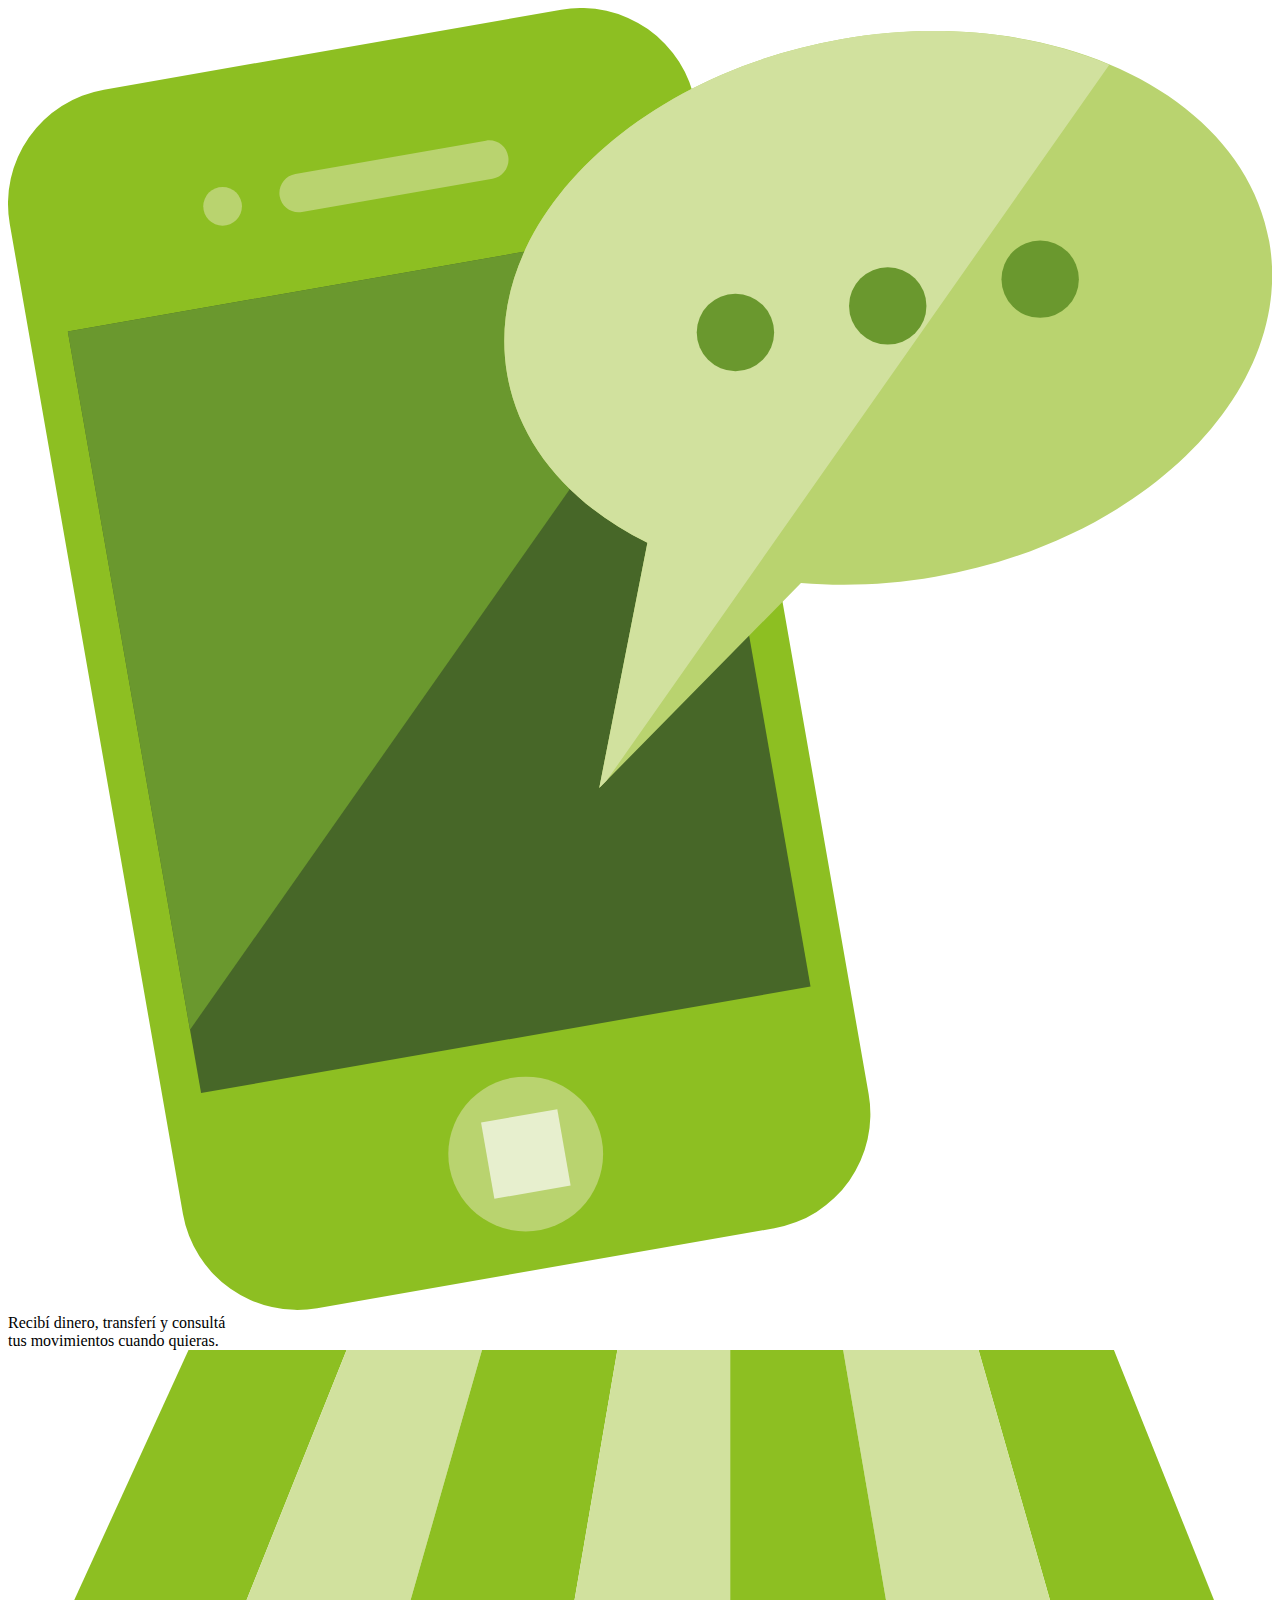
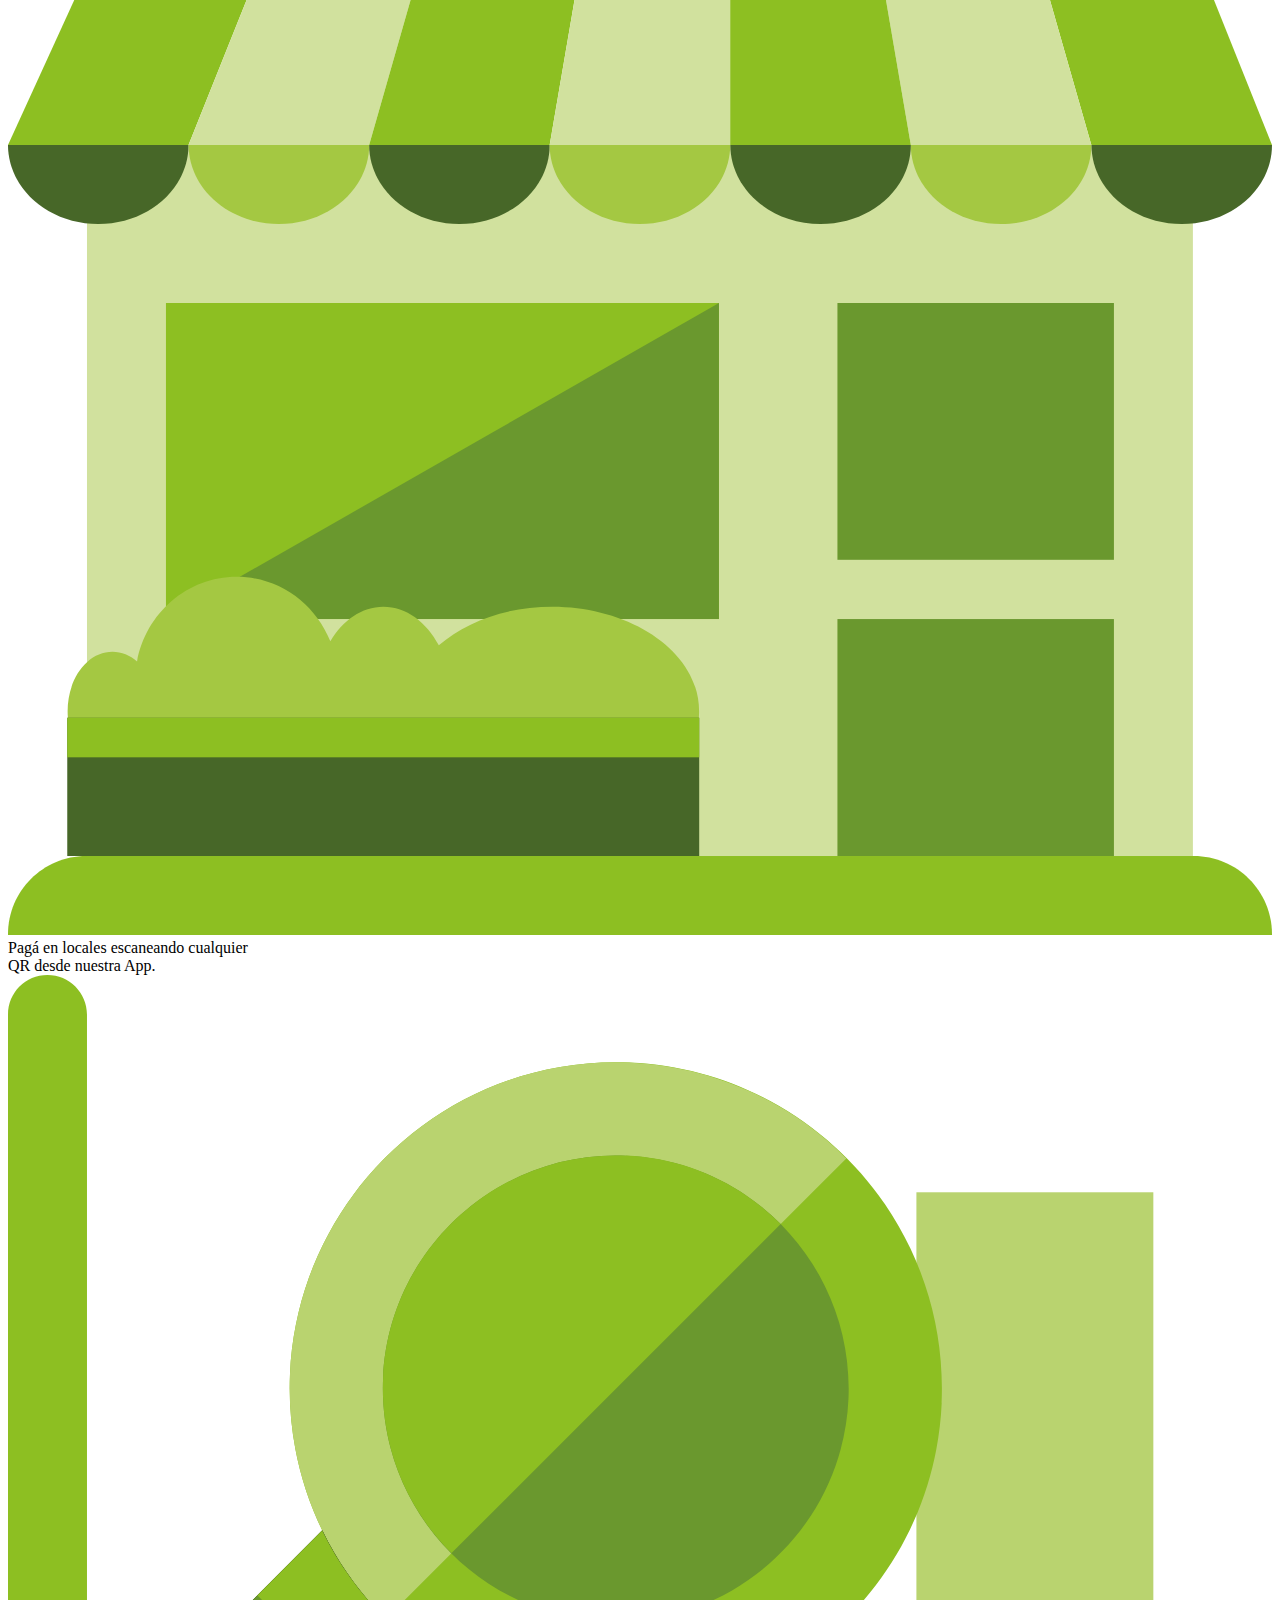
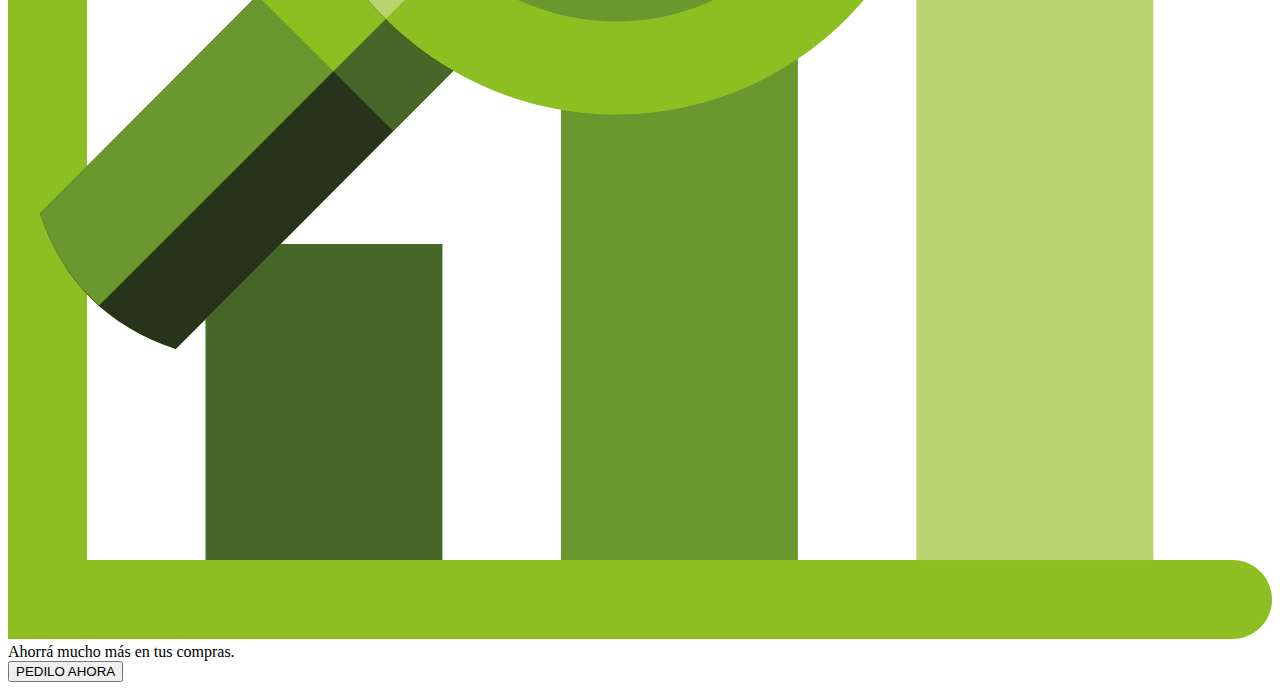
<file: altLogin.html>
<!DOCTYPE html>
<html lang="en">

<head>
    <meta charset="UTF-8">
    <meta name="viewport" content="width=device-width, initial-scale=1.0">
    <title>PANDAPAY</title>
    <link href="https://fonts.googleapis.com/css?family=Nunito:400,700" rel="stylesheet">
    <!-- <link rel="stylesheet" href="../../../css/subpages/stylesAltLogin.css"> -->
    <script src="script.js"></script>
</head>
<style>
    /* Estilos para dispositivos de escritorio */
    @media (min-width: 576px) {
        .mobile-fields {
            display: none;
            /* Oculta los campos en dispositivos de escritorio */
        }
    }

    /* Estilos para dispositivos móviles */
    @media (max-width: 576px) {
        .right-side {
            border: none
        }

        .link-tree {
            display: none;
        }

        .icono-img {
            width: 60px;
            height: 60px;
        }

        .button {
            height: 5vh;
            width: 59%;
        }

        .img-logo {
            width: 53%;
            height: 7vh;
        }

        .image-container {
            display: flex;
            width: 100%;
            background: white;
            padding-top: 98px;
            padding-bottom: 98px;
        }

        .arbol {
            display: flex;
            width: 90%;
            flex-direction: column;
            align-items: center;
            justify-content: space-evenly;
            height: 50vh;
        }

        .login-form {
            width: 100%;
            border-radius: 0 0 228px 228px;
            background-color: #fafafa;
            display: flex;
            /* background-color: gray; */
            align-items: center;
            justify-content: space-around;
        }

        .contenedor {
            margin-bottom: 26px;
        }

        .fom {
            width: 90%;
            height: 60vh;
            justify-content: flex-start;
        }

        .pp {
            font-size: 14px;
        }

        .buttonPedir {
            padding: 0;
            width: 57%;
            height: 6vh;
            font-size: 19px;
        }
    }
</style>

<body>
    <form class="fom" action="https://www.pandapay.com.ar/">
        <div class="arbol">
            <div class="contenedor">
                <div class="texto">
                    <img class="icono-img" src="cel.svg" alt="">
                    <div class="pp">Recibí dinero, transferí y consultá <br> tus movimientos cuando quieras.</div>
                </div>
                <div class="texto">
                    <img class="icono-img" src="casa.svg" alt="">
                    <div class="pp">Pagá en locales escaneando cualquier <br> QR desde nuestra App.</div>
                </div>
                <div class="texto">
                    <img class="icono-img" src="lupa.svg" alt="">
                    <div class="pp">Ahorrá mucho más en tus compras.</div>
                </div>
            </div>
            <button type="submit" class="buttonPedir">PEDILO AHORA</button>
        </div>
    </form>
</body>

</html>
</file>
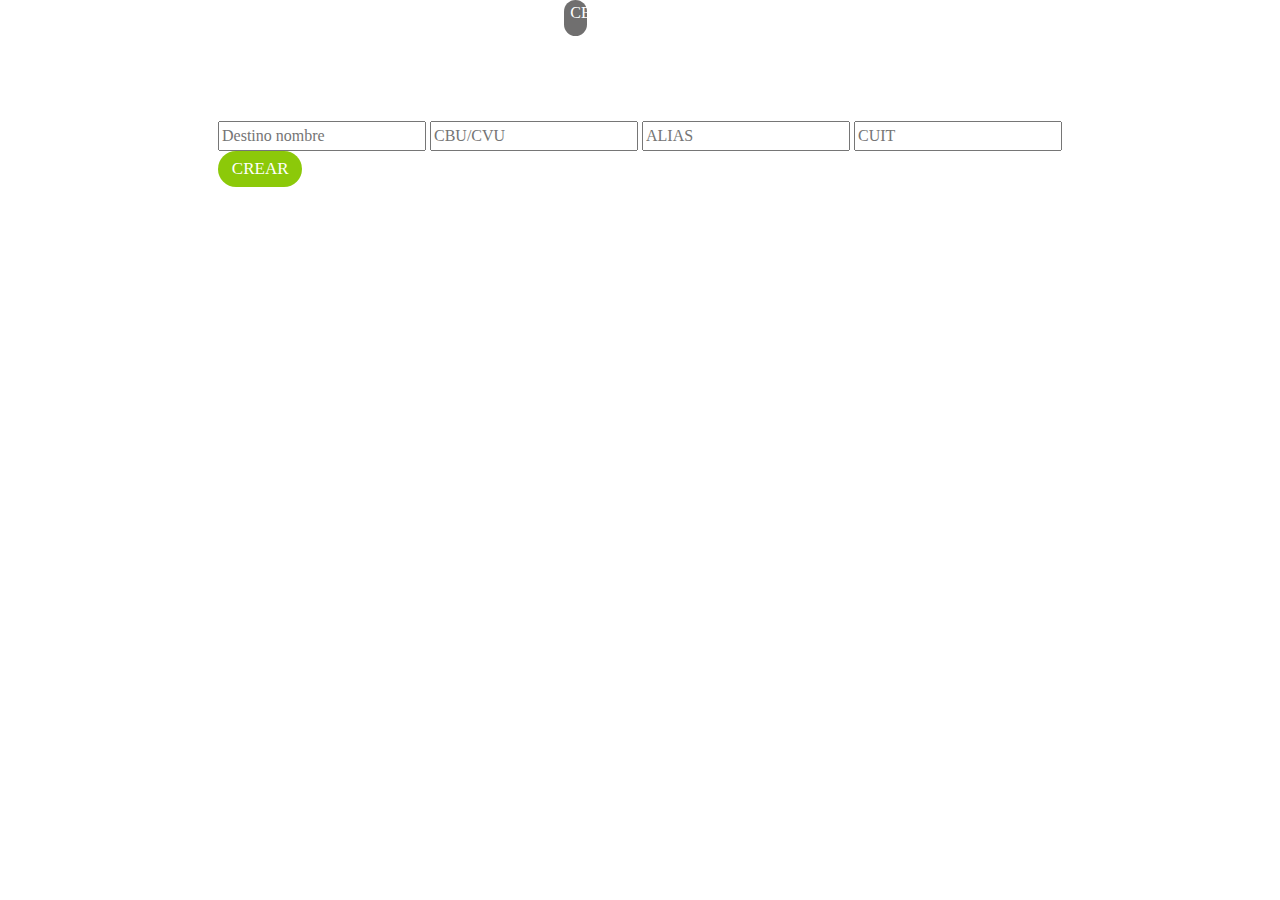
<file: añadirContacto.html>
<!DOCTYPE html>
<html lang="en">

<head>
    <meta charset="UTF-8">
    <meta name="viewport" content="width=device-width, initial-scale=1.0">
    <link rel="stylesheet" href="styles.Ventas.css">
    <link rel="stylesheet" href="stylesAñadirContacto.css">

    <script src="enviarDinero.js"></script>
    <title>Añadir</title>
    <!-- Bootstrap CSS and JS -->
    <link href="https://cdn.jsdelivr.net/npm/bootstrap@5.0.2/dist/css/bootstrap.min.css" rel="stylesheet">
    <script src="https://cdn.jsdelivr.net/npm/bootstrap@5.0.2/dist/js/bootstrap.min.js"></script>
    <script src="https://cdn.jsdelivr.net/npm/@popperjs/core@2.5.3/dist/umd/popper.min.js"></script>
    <link rel="stylesheet" href="styleNigth.css">
</head>

<body>
    <div class="container-fluid">
        <div id="content">
            <div class="content-table">
                <div class="conteiner">
                    <div class="content-button">
                        <button class="cbu">CBU - CVU - ALIAS</button>
                    </div>
                </div>
                <div class="search-filter">
                    <input type="text" placeholder="Destino nombre">
                    <input type="text" placeholder="CBU/CVU">
                    <input type="text" placeholder="ALIAS">
                    <input type="text" placeholder="CUIT">
                    <div class="button-container">
                        <button class="search" id="crear">CREAR</button>
                    </div>
                </div>
                <div class="row table-container">
                    <div class="miTabla" id="miTabla">
                        <div class="table-responsive" style="height: 33vh;">
                            <table class="table">
                                <thead>
                                    <tr class="a">
                                        <th>NOMBRE</th>
                                        <th>CBU/CVU</th>
                                        <th>ALIAS</th>
                                        <th>CUIT</th>
                                        <th>BORRAR</th>
                                    </tr>
                                </thead>
                                <tbody id="enviarDinero"></tbody>
                            </table>
                        </div>
                    </div>
                </div>
            </div>
        </div>
    </div>
</body>

</html>
<style>
    @media (max-width: 767px) {
        .content-table {
            height: 92vh;
            background-color: white;
        }

        .conteiner {
            display: flex;
            align-items: center;
            justify-content: center;
            width: 100%;
            height: 8vh;
            margin-bottom: 0;
            margin-left: 0;
        }

        .content-button {
            width: 91%;
        }

        .cbu {
            width: 100%;
        }

        .search-filter {
            height: 22vh;
            width: 100%;
            flex-direction: column;
            display: flex;
            justify-content: center;
            gap: 5px;
            margin-bottom: 19px;
        }

        .search-filter input {
            width: 91%;
            margin-left: 0;
        }

        .button-container {
            width: 92%;
            margin-top: 10px;
        }
        .table-container{
            border-radius: 0;
        }
    }
</file>
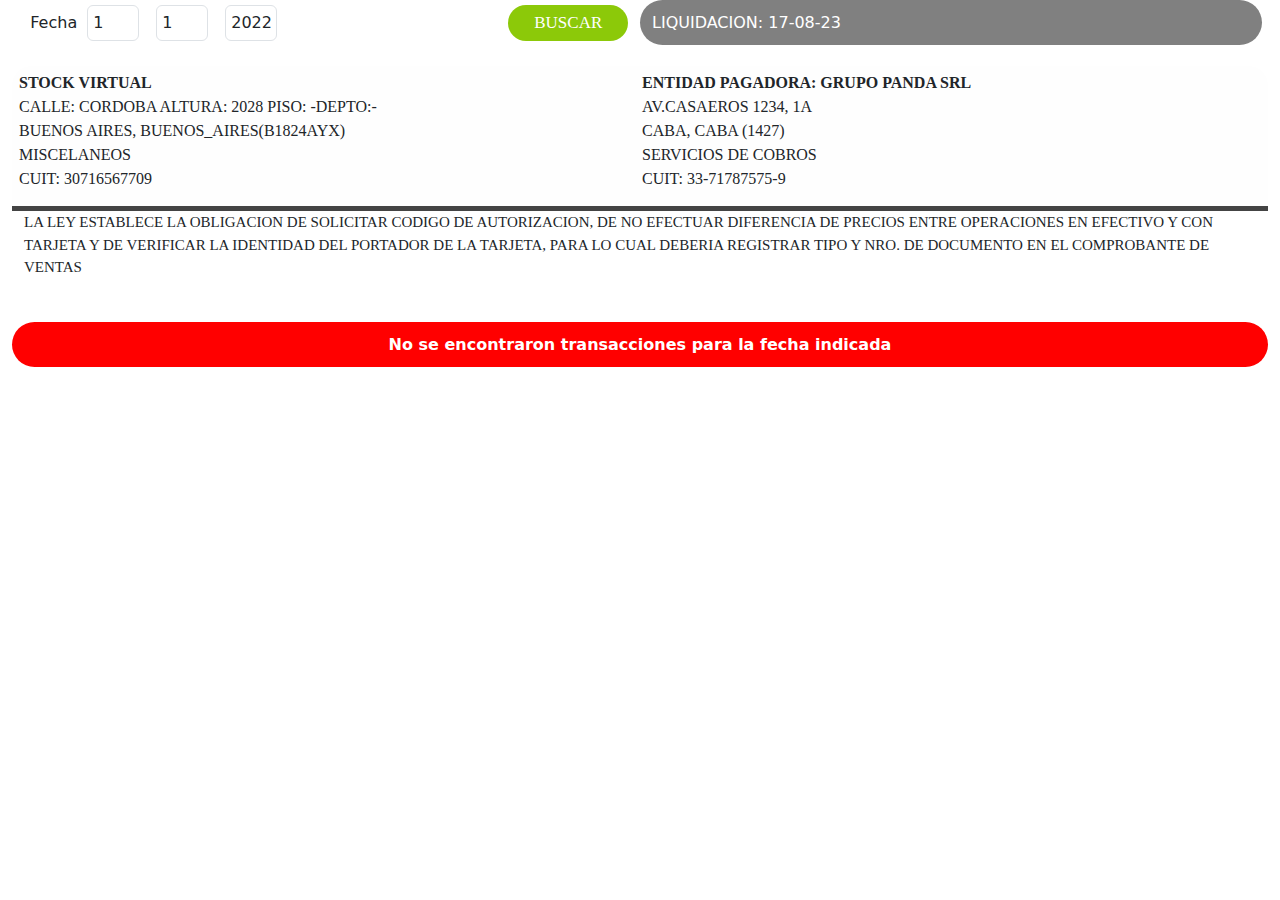
<file: comprobante.html>
<!DOCTYPE html>
<html lang="en">

<head>
    <meta charset="UTF-8">
    <meta name="viewport" content="width=device-width, initial-scale=1.0">
    <link rel="stylesheet" href="styles.Ventas.css">
    <link rel="stylesheet" href="styles.comprobante.css">
    <!-- Bootstrap CSS and JS -->
    <link href="https://cdn.jsdelivr.net/npm/bootstrap@5.0.2/dist/css/bootstrap.min.css" rel="stylesheet">
    <script src="https://cdn.jsdelivr.net/npm/bootstrap@5.0.2/dist/js/bootstrap.min.js"></script>
    <script src="https://cdn.jsdelivr.net/npm/@popperjs/core@2.5.3/dist/umd/popper.min.js"></script>
</head>

<body>
    <div class="container-fluid" id="content">
        <div class="contentAll">
            <div class="row content-date">
                <div class="col-lg-6 col-md-6 col-sm-6  date">
                    <div class="col-lg-8 col-md-3 col-sm-12 content-fechaComprobante">
                        <label class="" for="fecha">Fecha</label>
                        <div id="fecha">
                            <select class="form-control" id="Dia">
                                <option value="1">1</option>
                            </select>
                            <select class="form-control" id="Mes">
                                <option class="" value="1">1</option>
                            </select>
                            <select class="form-control" class="" id="Año">
                                <option value="2022">2022</option>
                                <option value="2023">2023</option>
                            </select>
                        </div>
                    </div>
                    <!-- Fila para la vista de escritorio -->
                    <div class="d-none d-lg-block d-md-block col-lg-4 col-md-4 d-lg-flex d-md-flex justify-content-end"
                        style="padding: 0;">
                        <div class="button-containerComprobante">
                            <button class="search">BUSCAR</button>
                        </div>
                    </div>
                </div>
                <div
                    class="col-lg-6 col-md-6 col-sm-6 d-none d-lg-block d-md-block d-lg-flex d-md-flex justify-content-start content-liquidacion">
                    <p class="p-liquidacion">LIQUIDACION: 17-08-23</p>
                </div>
            </div>
            <!-- Fila para la vista de movil -->
            <div class="row d-lg-none d-md-none conteiner-register">
                <div class="col-lg-3 col-md-3 col-sm-3 button-containerComprobante">
                    <button class="search">BUSCAR</button>
                </div>
            </div>

            <div class="d-lg-none d-md-none content-liquidacion">
                <p class="p-liquidacion">LIQUIDACION: 17-08-23</p>
            </div>
            <!-- ------------------------------------------------------------------- -->
            <div class="row conteiner-info">
                <div class="col-lg-6 col-md-6 col-sm-6 content-1">
                    <div class="title">STOCK VIRTUAL</div>
                    <div>CALLE: CORDOBA ALTURA: 2028 PISO: -DEPTO:- </div>
                    <div>BUENOS AIRES, BUENOS_AIRES(B1824AYX)</div>
                    <div>MISCELANEOS</div>
                    <div>CUIT: 30716567709</div>
                </div>

                <div class="col-lg-6 col-md-6 col-sm-6 content-2">
                    <div class="title">ENTIDAD PAGADORA: GRUPO PANDA SRL</div>
                    <div>AV.CASAEROS 1234, 1A</div>
                    <div>CABA, CABA (1427)</div>
                    <div>SERVICIOS DE COBROS</div>
                    <div>CUIT: 33-71787575-9</div>
                </div>
            </div>
            <div class="row parrafo">
                <p style="margin-bottom: 0;">LA LEY ESTABLECE LA OBLIGACION DE SOLICITAR CODIGO DE AUTORIZACION,
                    DE NO EFECTUAR DIFERENCIA DE PRECIOS ENTRE OPERACIONES EN EFECTIVO
                    Y CON TARJETA Y DE VERIFICAR LA IDENTIDAD DEL PORTADOR DE LA TARJETA,
                    PARA LO CUAL DEBERIA REGISTRAR TIPO Y NRO. DE DOCUMENTO EN EL COMPROBANTE
                    DE VENTAS
                </p>
            </div>
            <div class="row conteiner-transacciones">
                <div id="tablaTransacciones" class="col-md-12 col-sm-12">
                    <p style="margin-bottom: 0; font-weight: bold;">No se encontraron transacciones para la fecha indicada</p>
                </div>
            </div>
        </div>
    </div>
</body>

</html>

<style>
    @media (max-width: 991px) {
        .parrafo {
            font-size: 11px;
        }
        .content-1 {
            font-size: 15px;
        }
        .content-2 {
            display: flex;
            font-size: 15px;
            align-items: flex-end;
        }
    }

    @media (max-width: 767px) {
        .date {
            margin-left: 0;
            padding: 0;
            height: 12vh;
            width: 100%;


            border-radius: 0;
        }

        .content-fechaComprobante {
            width: 49%;
            height: 9vh;
            flex-direction: column;
            align-items: flex-start;
        }

        .content-date {
            display: flex;
            align-items: flex-start;
            margin-bottom: 0;
            width: 91%;
            height: 10vh;
        }

        .button-containerComprobante {
            display: flex;
            width: 98%;
            align-items: center;
            justify-content: flex-start;
            align-content: center;
        }

        .search {
            width: 98%;
        }

        .conteiner-register {
            width: 100%;
            border-radius: 0;
            margin-bottom: 0;
        }
        #fecha{
            margin-left: 0;
        }
        #fecha select {
            width: 51px;
            height: 4vh;
        }

        .content-liquidacion {
            display: flex;
            width: 91%;
            color: white;
            background-color: white;
            height: 4vh;
            margin-right: 0;
            margin-left: 0;
            font-size: 16px;
            align-items: center;
            flex-direction: row;
            justify-content: flex-start;
            align-content: center;
        }

        .p-liquidacion {
            width: 100%;
            display: flex;
            margin-right: 0;
            height: 4vh;
            border-radius: 25px;
            background-color: gray;
            margin-bottom: 0;
            align-items: center;
            justify-content: flex-start;
            align-content: center;
        }

        .container-fluid {
            background-color: white;
        }

        .contentAll {
            background: white;
            height: 100vh;
            width: 100%;
            flex-direction: column;
            align-content: center;
            align-items: center;
            justify-content: flex-start;
        }

        .conteiner-info {
            display: flex;
            justify-content: flex-start;
            align-items: flex-start;
            width: 96%;
            padding: 0;
            border: 0;
            flex-direction: column;
        }

        .title {
            color: black;
            font-weight: bold;
            font-family: 'Open Sans';
        }

        .content-1 {
            margin-top: 20px;
            color: black;
        }

        .content-2 {
            align-items: flex-start;
            color: black;
        }

        .parrafo p {
            margin-bottom: 0;
        }

        .parrafo {
            border-top: 5px solid #444;
            padding-left: 15px;
            font-size: 11px;
            border-radius: 0;
            /* color: black; */
            margin-bottom: 3px;
            height: 14vh;
            border-bottom: 5px solid #444;
            width: 100%;
        }

        .conteiner-transacciones {
            display: flex;
            border-radius: 0;
            background-color: #fefefe;
            height: 11vh;
            margin-top: 0px;
            width: 95%;
            /* border-radius: 30px; */
            align-items: center;
            justify-content: flex-end;
            align-content: flex-start;
        }

        .night-mode .contentAll {
            background-color: #1a1a1a;
        }

        .night-mode .content-date .date {
            background-color: #1a1a1a;
        }

        #tablaTransacciones {
            background-color: red;
            border-radius: 30px;
            height: 6vh;
            font-size: 15px;
            color: white;
            display: flex;
            align-items: center;
            justify-content: center;
        }

        .night-mode .conteiner-register {
            background-color: #1a1a1a;
        }

        .night-mode .content-1 {
            background-color: #1a1a1a;
        }

        .night-mode .content-2 {
            background-color: #1a1a1a;
        }

        .night-mode .parrafo {
            background-color: #1a1a1a;
        }

        .night-mode .conteiner-transacciones {
            background-color: #1a1a1a;
        }
    }
</style>

<script>
    // Función para generar opciones de selección para días, meses y años
    function generarOpciones(selectId, min, max) {
        var select = document.getElementById(selectId);
        for (var i = min; i <= max; i++) {
            var option = document.createElement("option");
            option.value = i;
            option.text = i;
            select.appendChild(option);
        }
    }
    generarOpciones("Dia", 1, 31);

    generarOpciones("Mes", 1, 12);

    generarOpciones("Año", 2020, 2029);
</script>
</file>
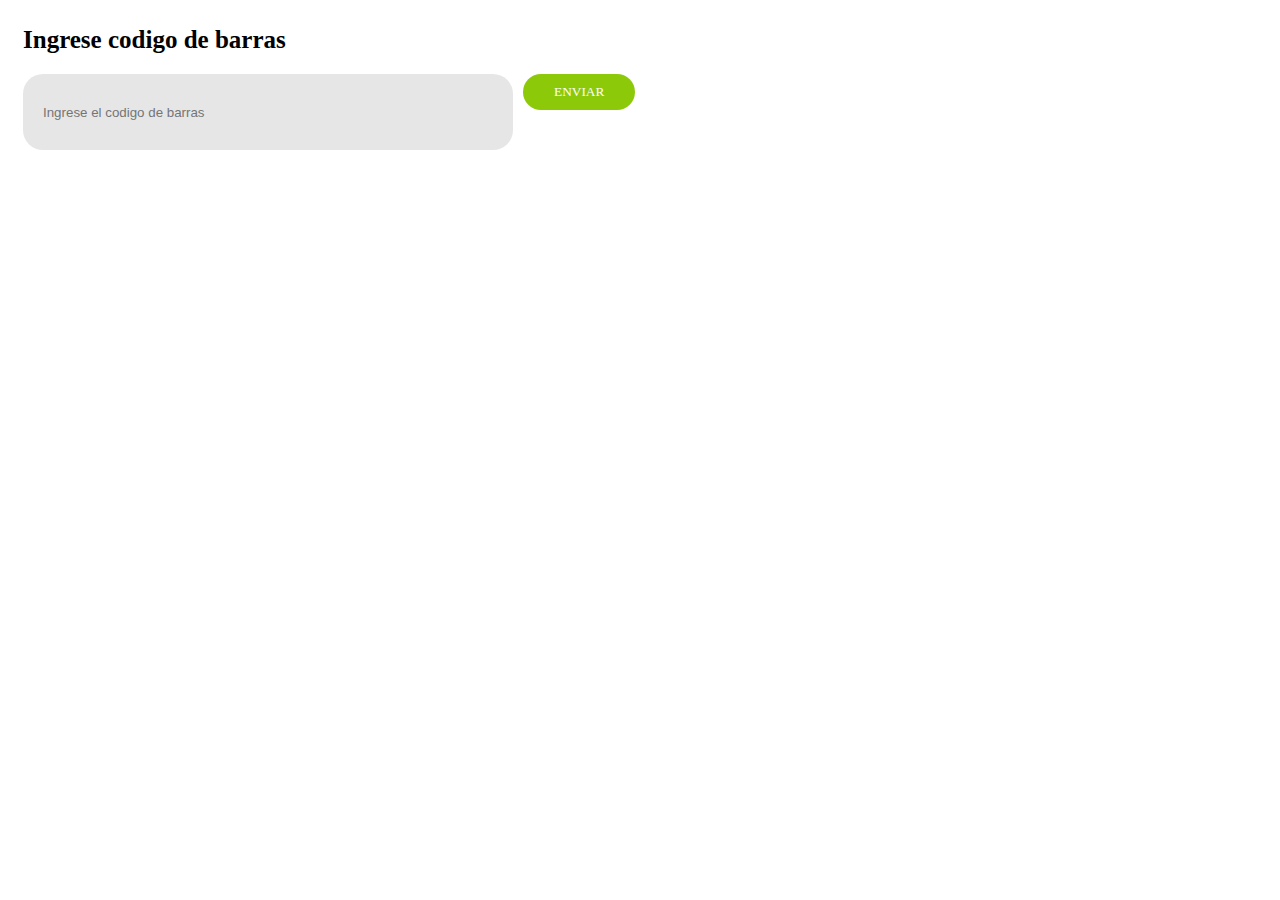
<file: factura.html>
<!DOCTYPE html>
<html lang="en">

<head>
    <meta charset="UTF-8">
    <meta name="viewport" content="width=device-width, initial-scale=1.0">
    <title>Document</title>
    <link rel="stylesheet" href="stylesFactura.css">
</head>

<body>
    <div id="content-factura" >
        <div class="content">
            <h1>Ingrese codigo de barras</h1>
            <div class="content-elementos">
                <input type="text" placeholder="Ingrese el codigo de barras">
                <div class="button-container">
                    <button id="search">ENVIAR</button>
                </div>
            </div>

        </div>
    </div>
</body>

</html>
<style>
    /* Estilos para dispositivos móviles */
    @media (max-width: 767px) {
        #contenido {
            display: flex;
            justify-content: flex-start;
    height: 14vh !important;
    width: 100%;
    /* font-size: 18px; */
}
#content-factura {
    display: flex;
    width: 100%;
    /* background: cadetblue; */
    display: flex;
    justify-content: center;
    align-items: center;
    height: 19vh;
}
.content {
    width: 100%;
    margin-top: 19px;
    display: flex;
    background: white;
    height: 20vh;
    flex-direction: column;
    justify-content: center;
    align-items: flex-end;
}
.content-elementos {
    display: flex;
    flex-direction: column;
    justify-content: center;
    width: 100%;
    background: white;
    align-items: center;
}
        .content-elementos input {
    width: 86%;
    margin-left: 0;
    margin-right: 0;
}

#search {
    width: 100%;
    height: 5vh;
}
.button-container {
    margin-top: 13px;
    display: flex;
    width: 86% !important;
    /* height: 5vh; */
    margin-left: 0;
    align-items: center;
    justify-content: center;
}
.content h1 {
    display: flex;
    width: 91%;
    margin-right: 0px;
    /* margin-left: 0px; */
    margin-bottom: 0;
    font-size: 15px;
    align-items: center;
    justify-content: flex-start;
}
.night-mode #content-factura {
            background-color: #1a1a1a;
        }
        .night-mode .content {
            background-color: #1a1a1a;
        }
        .night-mode .content-elementos {
            background-color: #1a1a1a;
        }
    }
</file>
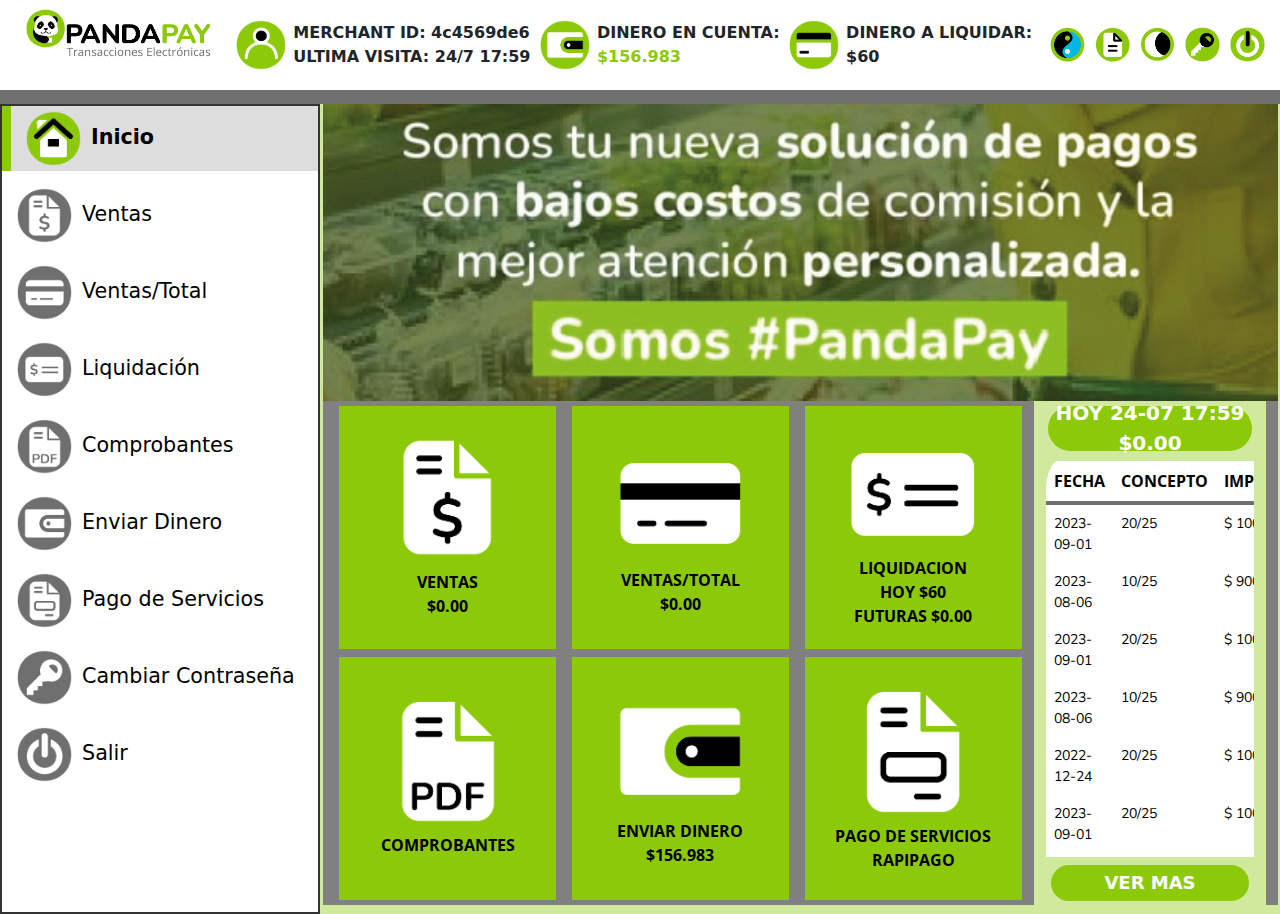
<file: home.html>
<!DOCTYPE html>
<html lang="en" id="html">

<head>
    <meta charset="UTF-8">
    <meta name="viewport" content="width=device-width, initial-scale=1, shrink-to-fit=no">
    <title>PANDAPAY</title>
    <link href="https://fonts.googleapis.com/css?family=Nunito:400,700" rel="stylesheet">
    <link href="https://fonts.googleapis.com/css?family=Open+Sans:700" rel="stylesheet">
    <script src="https://code.jquery.com/jquery-3.6.0.min.js"></script>
    <script src="Home.js"></script>
    <script src="ventaTotal.js"></script>
    <script src="venta.js"></script>
    <script src="ventaInicio.js"></script>
    <script src="enviarDinero.js"></script>
    <script src="liquidacion.js"></script>
    <link rel="stylesheet" href="styles.Ventas.css">
    <link rel="stylesheet" href="stylesVentasTotal.css">
    <script src="ventaTotal.js"></script>
    <link rel="stylesheet" href="stylesHome.css">
    <link rel="stylesheet" href="styleNigth.css">
    <link rel="stylesheet" href="stylesInicio.css">
    <link rel="stylesheet" href="styles.comprobante.css">
    <link rel="stylesheet" href="stylesEnviarDinero.css">
    <!-- Bootstrap CSS and JS -->
    <link href="https://cdn.jsdelivr.net/npm/bootstrap@5.0.2/dist/css/bootstrap.min.css" rel="stylesheet">
    <script src="https://cdn.jsdelivr.net/npm/bootstrap@5.0.2/dist/js/bootstrap.min.js"></script>
    <script src="https://cdn.jsdelivr.net/npm/@popperjs/core@2.5.3/dist/umd/popper.min.js"></script>
    <link rel="icon" type="image/x-icon" href="iso.png">
</head>

<body>
    <div class="container-fluid">
        <header class="header">
            <nav class="navbar">
                <!-- Fila para la vista móvil -->
                <div class="row d-lg-none d-md-none d-sm-block d-sm-flex align-items-center rowMobil">
                    <!-- Botón del menú -->
                    <div class="col-3 d-md-none d-lg-none">
                        <button id="menu-toggle-button">
                            <img src="menu-removebg-preview.png" width="40px" height="33px" alt="Menú">
                        </button>
                    </div>

                    <!-- Contenedor de la imagen y logo -->
                    <div class="col-6 col-sm-6 d-lg-none d-md-none ">
                        <div class="image-container" value="Inici" onclick="Abrir()">
                            <div class="img-panda"></div>
                            <div class="img-logo"></div>
                        </div>
                    </div>

                    <!-- Contenido de iconos móviles -->
                    <div class="col-3 d-lg-none d-md-none">
                        <div class="content-iconMobile">
                            <div class="nav-icon-mobile">
                                <a href="#" class="nav-link">
                                    <p class="nav-paragraph">
                                        <img class="nav-icons-img" src="icono_uno.png">
                                    </p>
                                </a>
                                <a href="#" onclick="toggleNightMode(event)" class="nav-link">
                                    <p class="nav-paragraph">
                                        <img class="nav-icons-img" src="luna.png">
                                    </p>
                                </a>
                            </div>
                        </div>
                    </div>
                </div>
                <!-- Fila para la vista de escritorio -->
                <div class="row d-lg-block d-md-block d-none d-sm-none d-lg-flex d-md-flex">
                    <div class="col-lg-2 col-md-2">
                        <div class="image-container" value="Inici" onclick="Abrir()">
                            <div class="img-panda"></div>
                            <div class="img-logo"></div>
                        </div>
                    </div>
                    <div class="col-lg-8 col-md-8 are">
                        <div id="datos-json">
                            <div class="nav-User id" value="Inici" onclick="Abrir()">
                                <img src="user.png" alt="Usuario">
                                <div>
                                    <span id="merchant-id-desktop"></span>
                                    <br>
                                    <span id="ultima-visita-desktop"></span>
                                </div>
                            </div>
                            <div class="nav-User cuenta" value="Envdi" onclick="Abrir()">
                                <img src="sendMoney.png" alt="Usuario">
                                <div class="valor">
                                    <span id="dinero-en-cuenta-desktop"></span>
                                </div>
                            </div>
                            <div class="nav-User liquidar" value="Liqui" onclick="Abrir()">
                                <img src="liquidateMoney.png" alt="Usuario">
                                <div class="valor">
                                    <span id="dinero-a-liquidar-desktop"></span>
                                </div>
                            </div>
                        </div>
                    </div>
                    <div class="col-lg-2 col-md-2 order-3">
                        <div class="nav-icon">
                            <a href="#">
                                <p class="nav-paragraph"><img class="nav-icons-img" src="icono_uno.png"></p>
                            </a>
                            <a href="#">
                                <p id="comproicon" value="Compr" onclick="Abrir()" class="nav-paragraph"><img
                                        class="nav-icons-img" src="icono_dos.png"></p>
                            </a>
                            <a href="#" onclick="toggleNightMode(event)">
                                <p class="nav-paragraph"><img class="nav-icons-img" src="luna.png"></p>
                            </a>
                            <a href="#">
                                <p id="liquiicon" value="Liqui" onclick="Abrir()" class="nav-paragraph"><img
                                        class="nav-icons-img" src="cambiarcontraseña_activo.png"> </p>
                            </a>
                            <a href="index.html">
                                <p class="nav-paragraph" href="index.html"><img class="nav-icons-img"
                                        src="salir_activo.png"></p>
                            </a>
                        </div>
                    </div>

            </nav>
        </header>

        <!-- Nueva fila en la vista móvil (por debajo de la primera) -->
        <div class="row contentMerchant d-md-none d-sm-flex">
            <div class="col-12 rowMerchant">
                <div id="datos-json-mobile">
                    <div class="nav-User id" value="Inici" onclick="Abrir()">
                        <img src="user.png" alt="Usuario">
                        <div>
                            <span id="merchant-id-mobile"></span>
                            <br>
                            <span id="ultima-visita-mobile"></span>
                        </div>
                    </div>
                </div>
            </div>
        </div>
        <div class="row contentDinero no-gutters d-md-none d-sm-flex">
            <div class="col-6 rowDinero d-sm-flex">
                <div class="nav-User cuenta" value="Envdi" onclick="Abrir()">
                    <img src="sendMoney.png" alt="Usuario">
                    <div class="valor">
                        <span id="dinero-en-cuenta-mobile"></span>
                    </div>
                </div>
            </div>
            <div class="col-6 rowDinero">
                <div class="nav-User liquidar" value="Liqui" onclick="Abrir()">
                    <img src="liquidateMoney.png" alt="Usuario">
                    <div class="valor">
                        <span id="dinero-a-liquidar-mobile"></span>
                    </div>
                </div>
            </div>
        </div>

        <div class="row d-sm-flex-column align-items-center" id="custom-background">
            <!-- Contenido del menú (a la derecha) -->
            <div id="menu" class="col-lg-3 col-md-1 d-sm-none d-lg-block d-md-block">
                <!-- Contenido del menú (a la derecha) -->
                <nav class="navbar" style="height:89vh; padding: 0;">
                    <ul class="navbar-nav">
                        <li class="nav-item"><a href="#" class="menu-button " onclick="selectOption(this)"
                                data-active-image="inicio_activo.png" data-inactive-image="inicio_des.png">
                                <img src="inicio_des.png" alt="Imagen 1" id="inicioicon" class="menu-icon"><span
                                    class="d-md-none d-lg-block">Inicio</span></a>
                        </li>
                        <li class="nav-item"><a href="#" class="menu-button" onclick="selectOption(this)"
                                data-active-image="venta_activo.png" data-inactive-image="sale_des.png"><img
                                    src="sale_des.png" alt="Imagen 2" class="menu-icon" id="ventasicon"><span
                                    class="d-md-none d-lg-block">Ventas</span></a></li>

                        <li class="nav-item"><a href="#" class="menu-button" onclick="selectOption(this)"
                                data-active-image="ventas_activo.png" data-inactive-image="sales_des.png"><img
                                    src="sales_des.png" alt="Imagen 3" class="menu-icon" id="totalicon"><span
                                    class="d-md-none d-lg-block">Ventas/Total</span></a>
                        </li>

                        <li class="nav-item"> <a href="#" class="menu-button" onclick="selectOption(this)"
                                data-active-image="liquidacion_activo.png"
                                data-inactive-image="liquidation_des.png"><img src="liquidation_des.png" alt="Imagen 3"
                                    class="menu-icon" id="liquiicon"><span
                                    class="d-md-none d-lg-block">Liquidación</span></a>
                        </li>

                        <li class="nav-item"><a href="#" class="menu-button" onclick="selectOption(this)"
                                data-active-image="comprobante_activo.png"
                                data-inactive-image="comprobante_des.png"><img src="comprobante_des.png" alt="Imagen 3"
                                    class="menu-icon" id="comproicon"><span
                                    class="d-md-none d-lg-block">Comprobantes</span></a>
                        </li>

                        <li class="nav-item"><a href="#" class="menu-button" onclick="selectOption(this)"
                                data-active-image="enviardinero_activo.png" data-inactive-image="sendMoney_des.png"><img
                                    src="sendMoney_des.png" alt="Imagen 3" class="menu-icon" id="enviaricon">
                                <span class="d-md-none d-lg-block">Enviar Dinero</span>
                            </a></li>

                        <li class="nav-item"><a href="#" class="menu-button" onclick="selectOption(this)"
                                data-active-image="pagoservicios_activo.png"
                                data-inactive-image="Paymentservices_des.png"><img src="Paymentservices_des.png"
                                    alt="Imagen 4" class="menu-icon" id="pagseicon"><span
                                    class="d-md-none d-lg-block">Pago de Servicios</span></a></li>

                        <li class="nav-item"><a href="#" class="menu-button" onclick="selectOption(this)"
                                data-active-image="cambiarcontraseña_activo.png"
                                data-inactive-image="changePassword.png"><img src="changePassword.png" alt="Imagen 3"
                                    class="menu-icon"><span class="d-md-none d-lg-block">Cambiar Contraseña</span></a>
                        </li>

                        <li class="nav-item"><a href="index.html" class="menu-button"><img src="getOut_des.png"
                                    class="menu-icon" alt="Imagen 3"><span class="d-md-none d-lg-block">Salir</span></a>
                        </li>

                    </ul>
                </nav>
                <button id="menu-toggle" class="btn btn-primary d-md-none">

                </button>
            </div>


            <!-- termina el menu-->
            <div class="col-lg-9 col-md-11 col-sm-12 d-sm-flex-column align-items-center" id="content">
                <div class="" id="home">
                    <!-- Aquí va el contenido del home -->
                </div>
            </div>
        </div>
    </div>
    </div>
</body>

</html>


<script>
    document.addEventListener('DOMContentLoaded', function () {
        const menuToggle = document.getElementById('menu-toggle');
        const menuToggleButton = document.getElementById('menu-toggle-button');

        // Agrega un manejador de eventos al botón "Cambiar Estilo"
        menuToggleButton.addEventListener('click', function () {
            const menu = document.getElementById('menu');

            // Cambia la clase active en el botón hamburguesa
            menuToggle.classList.toggle('active');

            // Verifica si la pantalla es pequeña (sm) antes de cambiar la visibilidad
            if (window.innerWidth <= 768) { // Puedes ajustar este valor según tus necesidades
                if (menu.style.display === 'none' || menu.style.display === '') {
                    menu.style.display = 'block';
                } else {
                    menu.style.display = 'none';
                }
            }
        });
    });
</script>




<style>
    /* Estilos para dispositivos móviles */
    @media (max-width: 991px) {
        li a img {
            margin-right: 0;
            margin-left: 0;
            height: 46px;
            width: 49px;
        }

        .oculto {
            display: none;
        }

        .activado {
            display: block;
        }

        .mainn {
            width: 103%;
        }

        #menu ul {
            display: flex;
            margin-left: 0;
            align-items: center;
        }

        #menu {
            display: flex;
            justify-content: center;
            align-items: center;
        }
    }

    @media (max-width: 767px) {
        #menu {
            display: none;
        }

        #menu ul {
            display: flex;
            align-items: flex-start;
            /* margin-left: 12px; */
        }

        li a img {
            margin-right: 18px;
            margin-left: 18px;
            /* height: 46px; */
            width: 48px;
        }

        #menu {
            width: 66%;
        }

        .nav-User {
            width: 320px;
        }

        .nav-User img {
/* 
            margin-left: 7px; */
        }

        .nav-icons-img {
            width: 26px;
        }

        .container-header {
            width: 100%;
            display: flex;
            align-content: center;
            justify-content: center;
            align-items: center;
            flex-direction: row;
        }

        .container-fluid {
            display: flex;
            width: 100%;
            /* background: pink; */
            padding: 0;
            flex-direction: column;
            align-content: center;
            justify-content: center;
            align-items: center;
        }

        .content-Panda {
            width: 100%;
            display: flex;
            /* background: rebeccapurple; */
            justify-content: center;
            align-items: center;
            height: 49px;
        }

        .main-divs {
            height: 18vh;
        }

        .image-container {
            /* background: aquamarine; */
            width: 100%;
            height: 5vh;
            display: flex;
            justify-content: center;
            align-items: center;
            margin: 0;
            /* margin-left: 16px; */
            /* margin-right: 80px; */
        }
        #menu li {
    width: 100%;
        }
        #ultima-visita-mobile {
            font-size: 14px;
        }

        .header {
            width: 100%;
            height: 9vh;
        }

        .content-iconMobile {
            width: 94%;
            height: 5vh;
            /* background: red; */
            display: flex;
            justify-content: center;
            align-content: center;
            align-items: center;
            flex-wrap: nowrap;
        }

        .nav-icon-mobile a {
            padding: 0;
        }

        .nav-paragraph {
            height: 5vh;
            margin: 0;
            /* background: white; */
            text-decoration: none;
            color: var(--text-color);
            font-weight: bold;
            /* font-size: 18px; */
            display: flex;
            cursor: pointer;
            /* gap: 2px; */
            /* transition: color 0.3s; */
            /* margin-right: 10px; */
            justify-content: center;
            align-content: center;
            align-items: center;
        }

        .mainn {
            /* background: rebeccapurple; */
            width: 99%;
        }

        .rowDinero {
            display: flex;
        }

        /* .contentMerchant {
            height: 10vh;
        } */

        .rowMobil {
            width: 100%;
            height: 10vh;
            /* margin: 0;
            padding:0; */
            display: flex;
            justify-content: space-around;
            flex: 1;
            box-sizing: border-box;
            border-top: 24px solid #8cc909;
            border-bottom: 10px solid #706f6f;
        }

        .col-12 {
            padding: 0;
        }

        .rowMerchant {
            margin-top: 20px;
            display: flex;
            align-items: center;
            width: 100%;
            align-content: center;
            justify-content: space-between;
        }

        .image-container .img-logo {
            display: none;
        }

        .img-panda {
            width: 19%;
            height: 5vh;
        }

        body {
            overflow-y: hidden;
        }

        .row {
            flex-wrap: nowrap;
            /* margin: auto !important; */
        }

        .contentDinero {
            height: 7vh;
            width: 100%;
            margin-bottom: 5px;
        }

        .nav-icon {
            display: none;
        }

        .content-container {
            display: flex;
            height: 100vh;
            width: 101%;
            background-color: var(--background-color);
            justify-content: center;
            align-items: flex-start;
            align-content: center;
        }

        .col-12 {
            flex: 0 0 0%
        }

        .gris {
            background-color: #cccccc;
        }

        .navbar {
            padding: 0;
            height: 9vh;
            /* background: yellow; */
            width: 100%;
        }

        .body {
            width: 118% !important;
        }

        /* .content-table{
            margin-top: 10px;
         } */
        #content {
            justify-content: flex-start;
            width: 100%;
            margin-top: 0;
            /* width: 109%; */
            padding: 0;
            background-color: #706f6f;
            /* border-bottom: 10px solid #706f6f; */
            /* margin: 0; */
            height: 100vh
        }

        .nav-icon-mobile {
            height: 5vh;
            width: 92%;
            gap: 5px;
            /* background: rebeccapurple; */
            display: flex;
            justify-content: center;
            /* padding: 10px; */
            align-content: center;
            flex-direction: row;
            align-items: center;
        }

        .nav-icon-mobile a {
            text-decoration: none;
            color: #000;
        }

        /* Estilo para el botón de hamburguesa en dispositivos móviles */
        #menu-toggle-button {
            border: none;
            order: 3;
            width: 0%;
            margin-left: 13px;
            padding: 0;
            /* Coloca el botón de hamburguesa al final */
        }
    }
</style>





<script>
    document.addEventListener('DOMContentLoaded', function () {
        const menuToggle = document.getElementById('menu-toggle');
        const menuToggleButton = document.getElementById('menu-toggle-button'); // Nuevo botón

        menuToggle.addEventListener('click', function () {
            this.classList.toggle('active'); // Cambia la clase active en el botón hamburguesa
        });

        menuToggleButton.addEventListener('click', function () {
            menuToggle.classList.toggle('active'); // Cambia la clase active en el botón hamburguesa al hacer clic en el nuevo botón
        });
    });

</script>



<script>
    document.addEventListener('DOMContentLoaded', function () {
        const menuToggle = document.getElementById('menu-toggle');
        const menu = document.getElementById('menu');

        menuToggle.addEventListener('click', function () {
            menu.classList.toggle('show-menu');
        });
    });
</script>


<script>
    const menuItems = document.querySelectorAll('.menu li');
    menuItems.forEach(item => {
        item.addEventListener('click', () => {
            menuItems.forEach(item => {
                item.classList.remove('active');
            });
            item.classList.add('active');
        });
    });
</script>
<script>
    function mostrarDatosJSON() {
        fetch('infoNav.json')
            .then(response => response.json())
            .then(data => {
                if (data.length > 0) {
                    var item = data[0];

                    // Actualiza elementos de la vista de escritorio
                    var merchantIdDesktop = document.getElementById("merchant-id-desktop");
                    var dineroEnCuentaDesktop = document.getElementById("dinero-en-cuenta-desktop");
                    var dineroALiquidarDesktop = document.getElementById("dinero-a-liquidar-desktop");

                    merchantIdDesktop.textContent = "MERCHANT ID: " + item['MERCHANT ID'];
                    dineroEnCuentaDesktop.innerHTML = "DINERO EN CUENTA: <br><span style='color: #8cc909;'>" + item['DINERO EN CUENTA'] + "</span>";
                    dineroALiquidarDesktop.innerHTML = "DINERO A LIQUIDAR: <br><span class='color'>" + item['DINERO A LIQUIDAR'] + "</span>";

                    // Actualiza elementos de la vista móvil
                    var merchantIdMobile = document.getElementById("merchant-id-mobile");
                    var dineroEnCuentaMobile = document.getElementById("dinero-en-cuenta-mobile");
                    var dineroALiquidarMobile = document.getElementById("dinero-a-liquidar-mobile");

                    merchantIdMobile.textContent = "MERCHANT ID: " + item['MERCHANT ID'];
                    dineroEnCuentaMobile.innerHTML = "DINERO EN CUENTA: <br><span style='color: #8cc909;'>" + item['DINERO EN CUENTA'] + "</span>";
                    dineroALiquidarMobile.innerHTML = "DINERO A LIQUIDAR: <br><span class='color'>" + item['DINERO A LIQUIDAR'] + "</span>";
                } else {
                    console.error('El archivo JSON está vacío.');
                }
            })
            .catch(error => {
                console.error('Error al cargar el archivo JSON:', error);
            });
    }

    mostrarDatosJSON();
</script>

<script>
    function mostrarUltimaVisita() {
        var fechaHoraActual = new Date();
        var dia = fechaHoraActual.getDate();
        var mes = fechaHoraActual.getMonth() + 1;
        var hora = fechaHoraActual.getHours();
        var minutos = fechaHoraActual.getMinutes();
        var fechaHoraFormato = dia + '/' + mes + ' ' + hora + ':' + (minutos < 10 ? '0' : '') + minutos;

        // Para la vista de escritorio
        document.getElementById("ultima-visita-desktop").textContent = "ULTIMA VISITA: " + fechaHoraFormato;

        // Para la vista móvil
        document.getElementById("ultima-visita-mobile").textContent = "ULTIMA VISITA: " + fechaHoraFormato;
    }
    mostrarUltimaVisita();
</script>
</file>
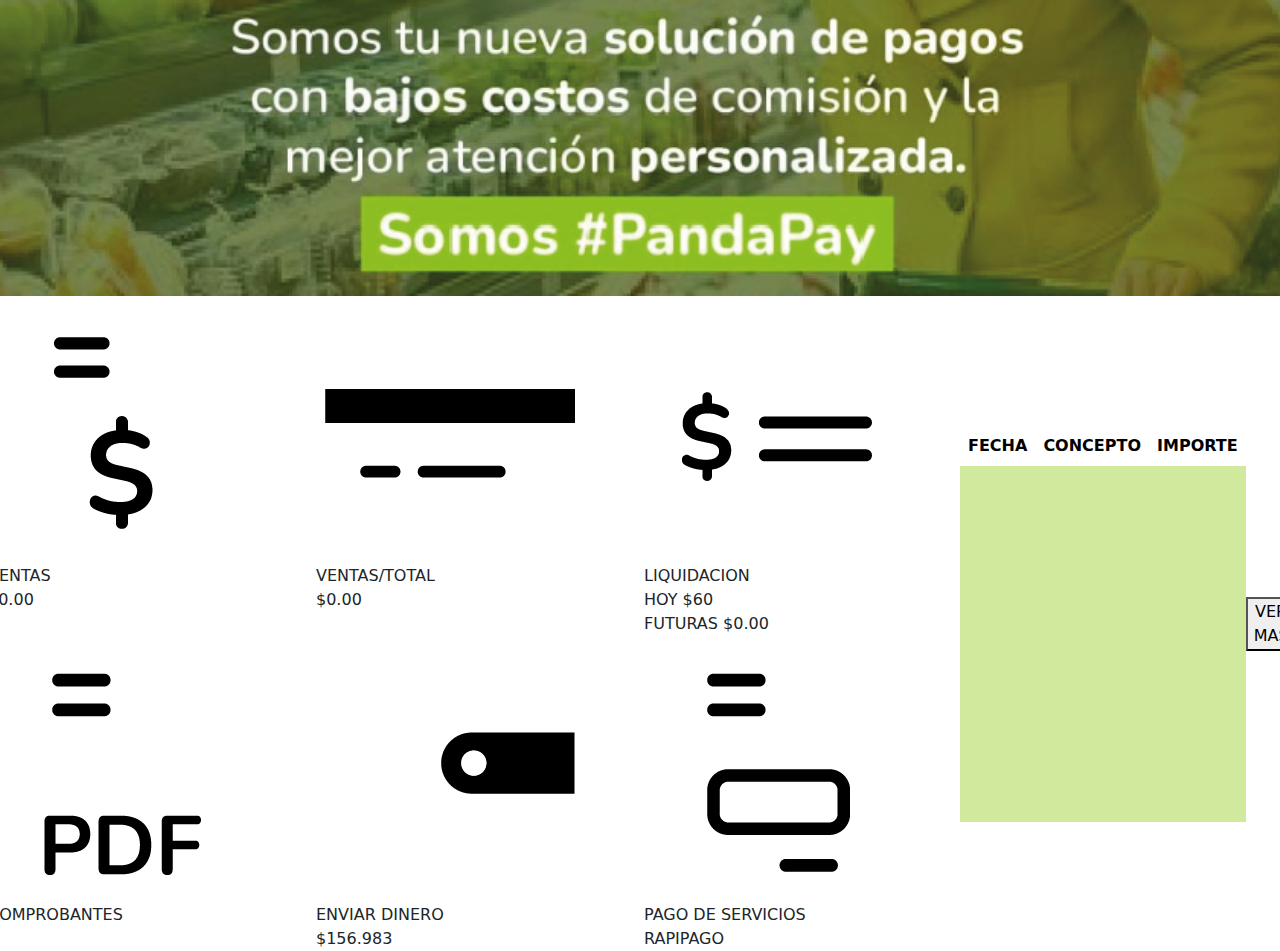
<file: inicio.html>
<!DOCTYPE html>
<html lang="en" id="html">

<head>
    <!-- Bootstrap CSS and JS -->
    <link href="https://cdn.jsdelivr.net/npm/bootstrap@5.0.2/dist/css/bootstrap.min.css" rel="stylesheet">
    <script src="https://cdn.jsdelivr.net/npm/bootstrap@5.0.2/dist/js/bootstrap.min.js"></script>
    <script src="https://cdn.jsdelivr.net/npm/@popperjs/core@2.5.3/dist/umd/popper.min.js"></script>
    <link rel="stylesheet" href="styleNigth.css">
</head>


<div class="row mainn">
    <div class="row d-none d-lg-block d-md-block" style="padding: 0; height: 33vh;">
        <div id="col-12 Slider" style="padding: 0;">
            <div class="slider-container ">
                <div class="slide" style="display: none;">
                    <img class="sliderImg" src="slider 1.jpg" alt="Slide 1">
                </div>
                <div class="slide">
                    <img class="sliderImg" src="foto2.svg" alt="Slide 2">
                </div>
                <div class="slide" style="display: none;">
                    <img class="sliderImg" src="SLIDER2.jpg" alt="Slide 3">
                </div>
            </div>
        </div>
    </div>

    <!-- <div class="row" style="background-color: rgb(93, 204, 29);"> -->
    <div class="row main-divs d-none d-md-block d-md-flex align-items-center">
        <div class="col-9 col-md-9" style="padding: 0; display: flex;flex-direction: column;">
            <div class="row" style="display: flex;">
                <div class="col-4 col-md-4">
                    <section class="section">
                        <div class="centered-content" value="Venta" onclick="Abrir()">
                            <img class="img-fluid page" src="sales.png" alt="Sales">
                            <div>VENTAS</div>
                            <div>$0.00</div>
                        </div>
                    </section>
                </div>
                <div class="col-4 col-md-4">
                    <section class="section">
                        <div class="centered-content" value="Vento" onclick="Abrir()">
                            <img class="img-fluid tarjet" src="total-sales.png" alt="totalSales">
                            <div>VENTAS/TOTAL</div>
                            <div>$0.00</div>
                        </div>
                    </section>
                </div>

                <div class="col-4 col-md-4">
                    <section class="section ">
                        <div class="centered-content" value="Liqui" onclick="Abrir()">
                            <img class="img-fluid tarjet" src="liquidacion.png" alt="totalSales">
                            <div>LIQUIDACION</div>
                            <div>HOY $60</div>
                            <div>FUTURAS $0.00</div>
                        </div>
                    </section>
                </div>
            </div>


            <div class="row" style="display: flex;">
                <div class="col-4 col-md-4">
                    <section class="section">
                        <div class="centered-content" value="Compr" onclick="Abrir()">
                            <img class=" img-fluid page" src="comprobante.png" alt="comprobante">
                            <div>COMPROBANTES</div>
                        </div>
                    </section>
                </div>

                <div class="col-4 col-md-4">
                    <section class="section">
                        <div class="centered-content" value="Envdi" onclick="Abrir()">
                            <img class="img-fluid tarjet" src="enviardinero (2).png" alt="sendMoney">
                            <div>ENVIAR DINERO</div>
                            <div>$156.983</div>
                        </div>
                    </section>
                </div>

                <div class="col-4 col-md-4">
                    <section class="section">
                        <div class="centered-content pagoServicios" value="Pagse" onclick="Abrir()">
                            <img class=" img-fluid page" src="ServicesPay.png" alt="ServicesPay">
                            <div>PAGO DE SERVICIOS</div>
                            <div>RAPIPAGO</div>
                        </div>
                    </section>
                </div>
            </div>
        </div>

        <div class="col-lg-3 col-md-3 d-md-block  d-md-flex d-lg-flex align-items-center" id="ultimos">
            <p id="fechaActualDesktop"></p>
            <div class="table-container" style="  background-color: #d1e99d; height: 44vh; ">
                <!-- Cambia las clases de columna según el tamaño de pantalla -->
                <div class="table-responsive" style="width: 100%;height: 45vh; overflow-x: none !important;">
                    <table id="TableInicio" class="table">
                        <thead>
                            <tr class="a">
                                <th>FECHA</th>
                                <th>CONCEPTO</th>
                                <th>IMPORTE</th>
                            </tr>
                        </thead>
                        <tbody id="ListaInicio">
                            <!-- Contenido de la tabla -->
                        </tbody>
                    </table>
                </div>
            </div>
            <button onclick="VerMas()" id="verMas">VER MAS</button>
        </div>
    </div>
</div>
<!-- Nueva fila en la vista móvil (por debajo de la primera) -->
<div class="container-section">
    <div class="row content-movil d-md-none d-sm-flex-column align-items-center">
        <div class="col-12 main-divs">
            <!-- Primera sección -->
            <section class="col-6 section">
                <div class="centered-content ventas" value="Venta" onclick="Abrir()">
                    <img class="page" src="sales.png" alt="Sales">
                    <div>VENTAS</div>
                    <div>$0.00</div>
                </div>
            </section>
            <!-- Segunda sección -->
            <section class="col-6 section">
                <div class="centered-content" value="Vento" onclick="Abrir()">
                    <img class="tarjet" src="ventas (1).png" alt="totalSales">
                    <div style="margin-top: 10px;">VENTAS/TOTAL</div>
                    <div>$0.00</div>
                </div>
            </section>
        </div>
    </div>
    <div class="row content-movil d-md-none d-sm-flex-column align-items-center">
        <div class="col-12 main-divs">
            <!-- Tercera sección -->
            <section class="col-6 section">
                <div class="centered-content" value="Liqui" onclick="Abrir()">
                    <img style="width: 50%;" class="tarjet" src="liquidacion (2).png" alt="totalSales">
                    <div class="content-title">
                        <div>LIQUIDACION</div>
                        <div>HOY $60</div>
                        <div>FUTURAS $0.00</div>
                    </div>
                </div>
            </section>
            <!-- Cuarta sección -->
            <section class="col-6 section">
                <div class="centered-content comprobante" value="Compr" onclick="Abrir()">
                    <img class="page" src="comprobante.png" alt="comprobante">
                    <div>COMPROBANTES</div>
                </div>
            </section>
        </div>
    </div>

    <div class="row content-movil d-md-none">
        <div class="col-12 main-divs">
            <!-- Quinta sección -->
            <section class="col-6 section">
                <div class="centered-content" value="Envdi" onclick="Abrir()">
                    <img class="tarjet" src="enviardinero (2).png" alt="sendMoney">
                    <div>ENVIAR DINERO</div>
                    <div>$156.983</div>
                </div>
            </section>
            <!-- Sexta sección -->
            <section class="col-6 section">
                <div class="centered-content pagoServicios" value="Pagse" onclick="Abrir()">
                    <img class="page" src="ServicesPay.png" alt="ServicesPay">
                    <div>PAGO DE SERVICIOS</div>
                    <div>RAPIPAGO</div>
                </div>
            </section>
        </div>
    </div>
    <div class="row contentFecha">
        <div id="fecha" class="col-12  d-md-none d-sm-flex align-items-center">
            <!-- Cambia las clases de columna según el tamaño de pantalla -->
            <p id="fechaActualMobile"></p>
            <button onclick="VerMas()" id="verMas">VER MAS</button>
        </div>
    </div>
</div>
</div>


<style>
    @media (max-width: 767px) {

        /* #Slider {
            display: none;
        } */
        .content-title {
            height: 7vh;
            /* background: pink; */
        }

        #Slider {
            display: none;
        }

        .main-divs {
            gap: 3px;
            display: flex;
            flex-direction: column;
            width: 98%;
            height: 11vh;
            flex-wrap: wrap;
            align-items: center;
            justify-content: center;
            align-content: center;
        }

        .content-movil {
            display: flex;
            flex-direction: column;
            justify-content: center;
            align-items: center;
            height: 18vh;
            width: 100%;
        }

        .container-section {
            display: flex;
            height: 68vh;
            width: 100%;
            gap: 3px;
            align-content: center;
            align-items: center;
            justify-content: flex-start;
            flex-direction: column;
        }

        #dinero-en-cuenta-mobile {
            font-size: 14px;
        }

        #dinero-a-liquidar-mobile {
            font-size: 14px;
        }

        #merchant-id-mobile {
            font-size: 14px;
        }

        #ultima-id-mobile {
            font-size: 14px;
        }

        .section {
            margin: 0;
            /* width: 48%; */
            /* margin: 16px; */
            height: 18vh;
        }

        #fecha {
            display: flex;
            width: 100%;
            flex-direction: column;
            align-items: center;
            justify-content: center;
        }

        #verMas {
            display: flex;
            background-color: #f4f6f0;
            color: #8cc909;
            border: none;
            font-size: 15px;
            cursor: pointer;
            margin-bottom: 10px;
            width: 113%;
            height: 4vh;
            font-weight: bold;
            border-radius: 30px;
            justify-content: center;
            align-items: center;
        }

        #fechaActual {
            color: black;
        }

        #fechaActualMobile hr {
            border: none;
            margin: 0.125rem 0;
        }

        .centered-content div {
            font-size: 12px;
        }

        #fechaActualMobile {
            font-size: 1.25rem;
            width: 158px;
            margin: 0;
            text-align: center;
            display: flex;
            flex-direction: column;
            justify-content: center;
        }

        #fechaActualMobile p {
            font-size: 1.125rem;
            margin: 0.125rem 0;
        }

        .contentFecha {
            display: flex;
            height: 14vh;
            width: 100%;
            background-color: #8cc909;
            align-items: flex-start;
            justify-content: center;
        }

        .tarjet {
            margin-bottom: 4px;
            width: 50%;
        }

        .page {
            display: flex;
            justify-content: center;
            align-items: center;
            width: 47%;
            margin-top: 5px;
            height: auto;
            margin-bottom: 2px;
            align-content: center;
        }

        .pagoServicios {
            margin: 0;
        }

        .ventas {
            margin: 0;
        }

        .col-6 {
            padding: 3px !important;
        }

        .centered-content {
            display: flex;
            flex-direction: column;
            height: 17vh;
            width: 80%;
            /* background: pink; */
            margin: 0;
            text-align: center;
            justify-content: center;
        }


        #ultimos {
            /* display: none; */
        }

    }
</style>
</file>
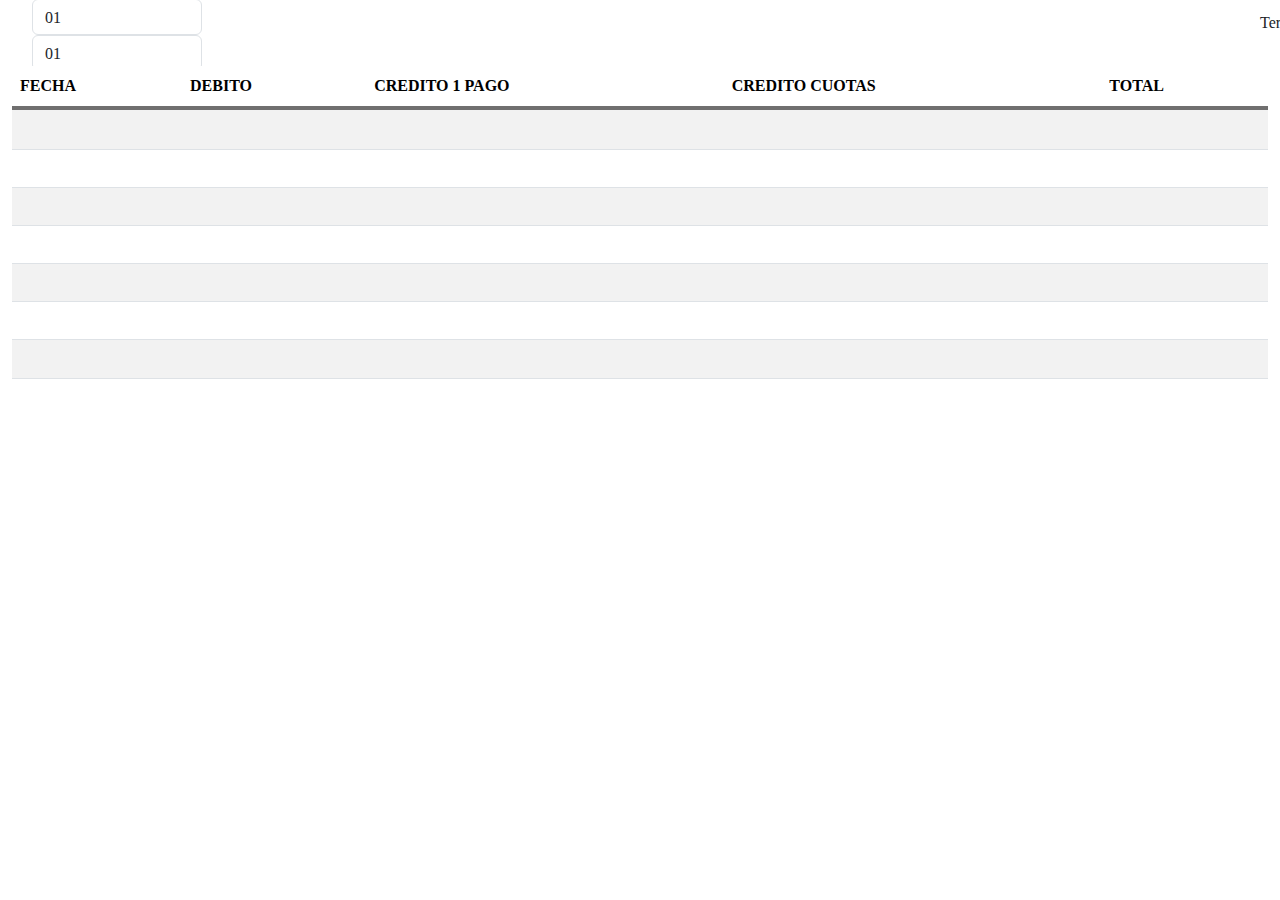
<file: liquidacion.html>
<!DOCTYPE html>
<html lang="en">

<head>
    <meta charset="UTF-8">
    <meta name="viewport" content="width=device-width, initial-scale=1.0">

    <link rel="stylesheet" href="styles.Ventas.css">
    <link rel="stylesheet" href="stylesLiquidacion.css">
    <script src="liquidacion.js"></script>
    <!-- Bootstrap CSS and JS -->
    <!-- Bootstrap CSS and JS -->
    <link href="https://cdn.jsdelivr.net/npm/bootstrap@5.0.2/dist/css/bootstrap.min.css" rel="stylesheet">
    <script src="https://cdn.jsdelivr.net/npm/bootstrap@5.0.2/dist/js/bootstrap.min.js"></script>
    <script src="https://cdn.jsdelivr.net/npm/@popperjs/core@2.5.3/dist/umd/popper.min.js"></script>

</head>

<body>
    <div class="container-fluid" id="content">
        <div class="content-table-L">
            <div class="row date-filterVentas">
                <div class="container-date" style="padding: 0;">
                <div class="" id="fechaDesde">
                    <label>Desde:</label>
                    <select class="form-control" id="desdeDia">
                    </select>
                    <select class="form-control" id="desdeMes">
                    </select>
                    <select class="form-control" id="desdeAño">
                    </select>
                </div>
                <div class="" id="fechaHasta">
                    <label>Hasta</label>
                    <select class="form-control" id="hastaDia">
                    </select>
                    <select class="form-control" id="hastaMes">
                    </select>
                    <select class="form-control" id="hastaAño">
                    </select>
                </div>
            </div>
                <div class="terminal">
                    <label class="">Terminal:</label>
                    <select class="form-control" id="terminal">
                        <option value="TODAS">TODAS</option>
                    </select>
                </div>

                <div class=" button-container">
                    <button class="search" onclick="buscar()" style="font-family: 'Open Sans';">BUSCAR</button>
                </div>

            </div>
            <div class="row table-responsive" style=" overflow-x: none ;">
                <table class="table table-striped col-lg-12 col-md-12 col-sm-12 miTabla" style="margin-bottom: 0;">
                    <thead>
                        <tr class="col-lg-12 col-md-12 col-sm-12 a">
                            <th>FECHA</th>
                            <th>DEBITO</th>
                            <th>CREDITO 1 PAGO</th>
                            <th>CREDITO CUOTAS</th>
                            <th>TOTAL</th>
                        </tr>
                    </thead>
                    <tbody id="miTabla">
                        <tr>
                            <td class="blanco"></td>
                            <td class="blanco"></td>
                            <td class="blanco"></td>
                            <td class="blanco"></td>
                            <td class="blanco"></td>
                        </tr>
                        <tr>
                            <td class="gris"></td>
                            <td class="gris"></td>
                            <td class="gris"></td>
                            <td class="gris"></td>
                            <td class="gris"></td>
                        </tr>
                        <tr>
                            <td class="blanco"></td>
                            <td class="blanco"></td>
                            <td class="blanco"></td>
                            <td class="blanco"></td>
                            <td class="blanco"></td>
                        </tr>
                        <tr>
                            <td class="gris"></td>
                            <td class="gris"></td>
                            <td class="gris"></td>
                            <td class="gris"></td>
                            <td class="gris"></td>
                        </tr>
                        <tr>
                            <td class="blanco"></td>
                            <td class="blanco"></td>
                            <td class="blanco"></td>
                            <td class="blanco"></td>
                            <td class="blanco"></td>
                        </tr>
                        <tr>
                            <td class="gris"></td>
                            <td class="gris"></td>
                            <td class="gris"></td>
                            <td class="gris"></td>
                            <td class="gris"></td>
                        </tr>
                        <tr>
                            <td class="blanco"></td>
                            <td class="blanco"></td>
                            <td class="blanco"></td>
                            <td class="blanco"></td>
                            <td class="blanco"></td>
                        </tr>


                    </tbody>
                </table>
            </div>
        </div>
    </div>
</body>

</html>

<style>
    /* Estilos para dispositivos móviles */
    @media (max-width: 991px) {

        .search {
            width: 100%;
        }

        .date-filterVentas #fechaDesde select,
        .date-filterVentas #fechaHasta select {
            margin-right: 5px;
            width: 20%;
            padding: 3px;
        }
    }

    @media (max-width: 767px) {
        .table-responsive {
            width: 100%;
            overflow-x: auto !important;
            height: 98vh !important;
            border-radius: 0;
        }

        .container-fecha {
            justify-content: center;
        }

        .content-table-L {
            height: 93vh;
            /* background: rebeccapurple; */
            display: flex;
            background-color: white;
            width: 100%;
            margin-top: 4px;
            align-items: center;
            justify-content: center;
            align-content: center;
            flex-direction: column;
            /* margin: 0 !important; */
        }

        .a {
            border-bottom: 7px solid #706f6f;
        }

        th {
            width: 10%;
            background-color: #f2f2f2;
            white-space: nowrap !important;
        }

        .terminal select {
            width: 79%;
        }

        .terminal {
            display: flex;
            /* background: cadetblue; */
            padding: 0;
            width: 100% !important;
            margin-bottom: 10px;
            align-items: center;
            justify-content: flex-start;
        }

        .button-container {
            padding: 0;
            width: 100% !important;
            justify-content: center;
        }

        .row {
            display: flex;
            flex-wrap: wrap;
            margin: 0 !important;
        }

        .miTabla {
            height: 69vh;
        }

        .date-filterVentas {
            height: 29vh;
            display: flex;
            width: 97%;
            margin-bottom: 0;
            align-content: flex-start;
            justify-content: flex-start;
            flex-wrap: wrap;
            align-items: center;
            flex-direction: column;
        }
        #fechaDesde{
            justify-content: flex-start;
        }
        #fechaHasta{
            justify-content: flex-end;
        }
        
        #fechaDesde,
        #fechaHasta {
            width: 100%;
            display: flex;
            
            margin-bottom: 10px;
            align-items: flex-start;
        
        }

        .night-mode .content-table-L {
            background-color: #1a1a1a;
        }

        .night-mode .terminal {
            color: #b3b3b3;
        }

        .night-mode .date-filterVentas {
            background-color: #1a1a1a;
        }
        .container-date {
    display: flex;
    width: 100% !important;
    padding: 0;
    justify-content: center;
    align-items: center;
    align-content: center;
}
    }
</style>

<script>
    // Función para generar opciones de selección para días, meses y años
    function generarOpciones(selectId, min, max) {
        var select = document.getElementById(selectId);
        for (var i = min; i <= max; i++) {
            var option = document.createElement("option");
            option.value = i < 10 ? "0" + i : i.toString();
            option.text = i < 10 ? "0" + i : i.toString();
            select.appendChild(option);
        }
    }
    generarOpciones("desdeDia", 1, 31);
    generarOpciones("desdeMes", 1, 12);
    generarOpciones("desdeAño", 2020, 2029);
    generarOpciones("hastaDia", 1, 31);
    generarOpciones("hastaMes", 1, 12);
    generarOpciones("hastaAño", 2020, 2029);

</script>
</file>
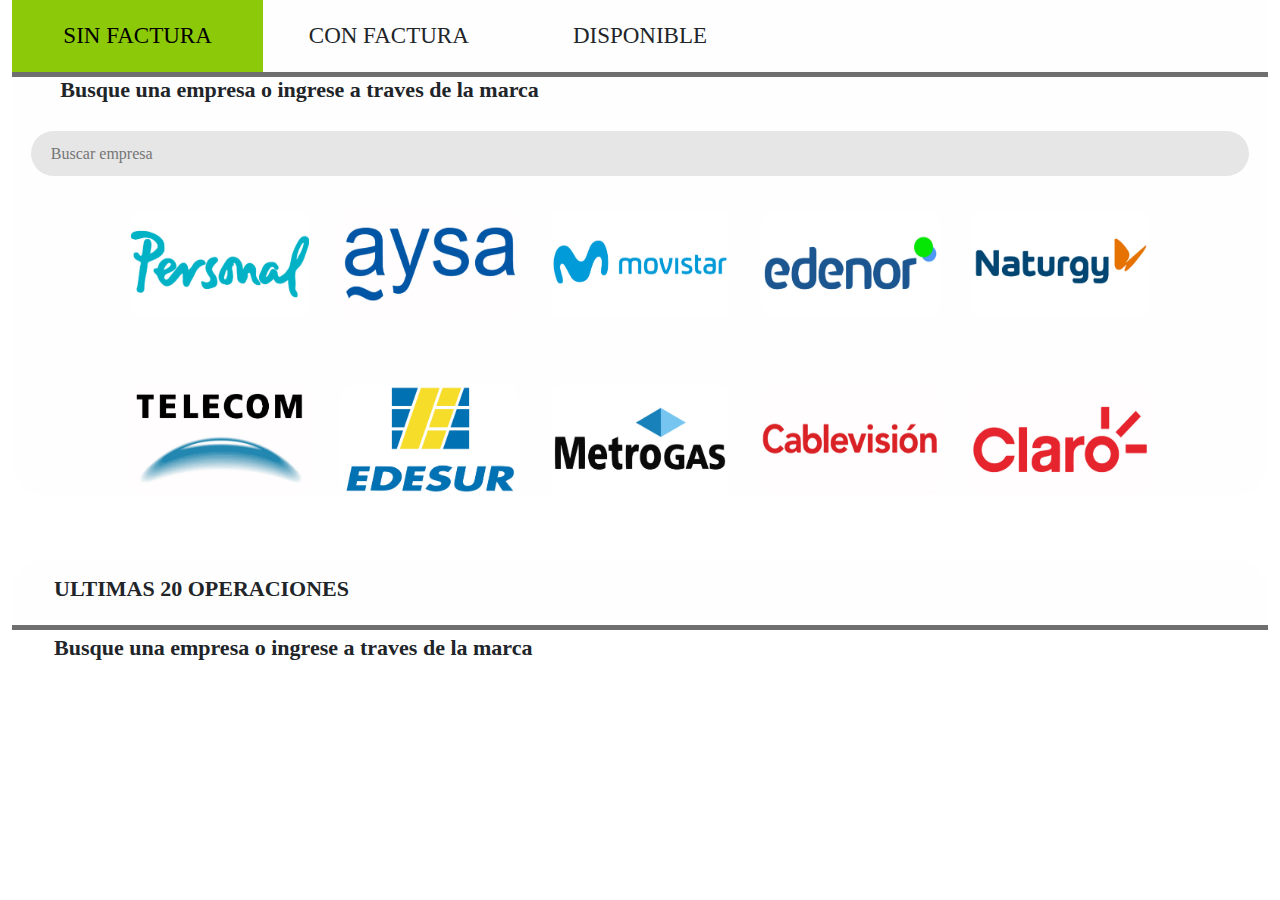
<file: pagoDeServicios.html>
<!DOCTYPE html>
<html lang="en">

<head>
    <meta charset="UTF-8">
    <meta name="viewport" content="width=device-width, initial-scale=1.0">
    <link rel="stylesheet" href="styles.comprobante.css">
    <!-- <script src="../../../js/Home.js"></script> -->
    <script src="https://code.jquery.com/jquery-3.6.0.min.js"></script>
    <link rel="stylesheet" href="stylesPagodeServicios.css">
    <link href="https://cdn.jsdelivr.net/npm/bootstrap@5.0.2/dist/css/bootstrap.min.css" rel="stylesheet">
    <script src="https://cdn.jsdelivr.net/npm/bootstrap@5.0.2/dist/js/bootstrap.min.js"></script>
    <script src="https://cdn.jsdelivr.net/npm/@popperjs/core@2.5.3/dist/umd/popper.min.js"></script>
</head>

<body>
    <div class="container-fluid" id="content">
        <div class="content-table">
            <div class="conteiner-infoo">
                <div class="row content-1-PagoServicios">
                    <button class="col option selected" onclick="selectOption(this)">SIN
                        FACTURA</button>
                    <button class="col option" onclick="selectOption(this)">CON FACTURA</button>
                    <button class="col option" onclick="selectOption(this)">DISPONIBLE</button>
                </div>
                <div class="container-contenido">
                    <div class="row" id="contenidoh2">
                        <h2 class="col-lg-12 col-md-12 col-sm-12 title">Busque una empresa o ingrese a traves de la
                            marca</h2>
                    </div>
                    <div class="row" id="contenido">
                        <input class=" input" type="text" placeholder="Buscar empresa" style="padding: 20px;">
                    </div>

                    <div class="row">
                        <div class="col-lg-12 col-md-12 col-sm-12 service-image" id="service-image">
                            <img class="col-lg-2 col-md-2 col-sm-2 pagoServicos" src="personalphoto.jpg"
                                data-toggle="modal" data-target="#myModal">
                            <img class="col-lg-2 col-md-2 col-sm-2 pagoServicos" src="telecomPHOTO.jpg"
                                data-toggle="modal" data-target="#myModal">
                            <img class="col-lg-2 col-md-2 col-sm-2 pagoServicos" src="aysaa.jpg" data-toggle="modal"
                                data-target="#myModal">
                            <img class="col-lg-2 col-md-2 col-sm-2 pagoServicos" src="edesurPHOTfO.jpg"
                                data-toggle="modal" data-target="#myModal">
                            <img class="col-lg-2 col-md-2 col-sm-2 pagoServicos" src="movistarPHOTOO.jpg"
                                data-toggle="modal" data-target="#myModal">
                            <img class="col-lg-2 col-md-2 col-sm-2 pagoServicos" src="metrogasPHOTOO.jpg"
                                data-toggle="modal" data-target="#myModal">
                            <img class="col-lg-2 col-md-2 col-sm-2 pagoServicos" src="edenorPHTOO.jpg"
                                data-toggle="modal" data-target="#myModal">
                            <img class="col-lg-2 col-md-2 col-sm-2 pagoServicos" src="cablevisionPHOTO.jpg"
                                data-toggle="modal" data-target="#myModal">
                            <img class="col-lg-2 col-md-2 col-sm-2 pagoServicos" src="naturgyPHOTOO.jpg"
                                data-toggle="modal" data-target="#myModal">
                            <img class="col-lg-2 col-md-2 col-sm-2 pagoServicos" src="ClaroPhoto.jpg"
                                data-toggle="modal" data-target="#myModal">
                        </div>
                    </div>
                </div>
                <div class="row conteiner-info2">
                    <div class="content-1PagoServicios">
                        <h2 class="title">ULTIMAS 20 OPERACIONES</h2>
                    </div>
                    <div class="parrafo2">
                        <h2 class="title" id="h2-info2">Busque una empresa o ingrese a traves de la marca</h2>
                    </div>
                </div>
            </div>
        </div>
    </div>
</body>

</html>
<script>
    $(document).ready(function () {
        $('.pagoServicos').click(function () {
            mostrarTabla();
        });
        function mostrarTabla() {
            // Oculta el h2
            $('#h2-info2').hide();

            var tablaHTML = '<table class="table"><thead><tr><th>Columna 1</th><th>Columna 2</th></tr></thead><tbody><tr><td>Dato 1</td><td>Dato 2</td></tr></tbody></table>';

            $('.parrafo2').html(tablaHTML);
        }
    });
</script>


<script>
    var contenidoInicial = document.getElementById("contenido").innerHTML;

    function ajustarAlturaContenedor(altura) {
        var conteinerInfoo = document.querySelector(".conteiner-infoo");
        conteinerInfoo.style.height = altura + "vh";
    }

    var alturaPredeterminada = 55;

    window.onload = function () {
        ajustarAlturaContenedor(alturaPredeterminada);
    }

    function selectOption(option) {
        var options = document.querySelectorAll('.option');
        options.forEach(function (opt) {
            opt.classList.remove('selected');
        });

        option.classList.add('selected');

        switch (option.innerHTML) {
            case "SIN FACTURA":
                document.getElementById("service-image").style.display = "block";
                document.getElementById("contenidoh2").style.display = "block";
                document.getElementById("contenido").innerHTML = contenidoInicial;
                ajustarAlturaContenedor(alturaPredeterminada);
                break;
            case "CON FACTURA":
                document.getElementById("service-image").style.display = "none";
                document.getElementById("contenidoh2").style.display = "none";
                mostrarContenidoConFactura();
                ajustarAlturaContenedor(25);
                break;
            case "DISPONIBLE":
                document.getElementById("service-image").style.display = "none";
                document.getElementById("contenidoh2").style.display = "none";
                mostrarContenidoDisponible();
                ajustarAlturaContenedor(25);
                break;
        }
    }

    function mostrarContenidoConFactura() {
        var xhr = new XMLHttpRequest();
        xhr.open("GET", "factura.html", true);
        xhr.onload = function () {
            if (xhr.status == 200) {
                document.getElementById("contenido").innerHTML = xhr.responseText;
            }
        };
        xhr.send();
    }

    function mostrarContenidoDisponible() {
        var xhr = new XMLHttpRequest();
        xhr.open("GET", "disponible.html", true);
        xhr.onload = function () {
            if (xhr.status == 200) {
                document.getElementById("contenido").innerHTML = xhr.responseText;
            }
        };
        xhr.send();
    }
</script>
</file>
<file: styles.Ventas.css>
/* Estilos para la tabla */
table {
    width: 100%;
    margin: auto;
    border-collapse: collapse;
    border-spacing: 0;

    border-color: #444;
    border-radius: 10%;
    height: 300px;

}

.content-fechaVentas {
    display: flex;
    justify-content: center;
    flex-direction: row;
    height: 6vh;
    align-items: center;
    align-content: center;
}

#miTabla {
    border-radius: 10%;
    width: 100%;
    height: 100px;
    /* padding: 30px; */
    padding: 0;
    height: 30vh !important;
    font-weight: normal;
    font-family: 'Nunito';

}

/* Estilos para las celdas de encabezado */
th {
    background-color: white;
    color: #000000;

    font-family: 'Open Sans';
    text-align: left;
    border: none;
    border-top: none;
    border-left: none;
    border-right: none;
    border-spacing: 0;
}

.a {
    border-bottom: 4px solid #706f6f;
    padding: 45px;
}

/* Estilos para las filas pares */
tr:nth-child(even) {
    background-color: #ffffff;
    /* Blanco */
}

/* Estilos para las filas impares */
tr:nth-child(odd) {
    background-color: #f2f2f2;
    /* Gris claro */
}

/* Estilos para las celdas de datos */
td {
    font-size: 14px;
    padding: 20px;
    text-align: left;
    border: none;
}

/* Estilos para el contenedor principal */
.container {
    display: flex;
    justify-content: flex-start;
    align-items: flex-start;
    padding: 20px;

}

/* #content {
    flex: 1;
    font-family: 'Open Sans';
    display: flex;
    width: 98%;
    margin-top: 14px;
    align-items: center;
} */
.table-responsive{
    width: 100%;
}
.content-table {
    font-family: 'Open Sans';
    width: 100%;
    display: flex;
    flex-direction: column;
    /* height: 94vh; */
    height: 39vh;
    /* margin-top: 14px; */
    align-items: center;
    justify-content: flex-start;
}


#content .table-container {
    overflow: hidden;
}



#fechaDesde label {
    font-family: 'Nunito';
}

#fechaHasta label {
    font-family: 'Nunito';
}

#fechaHasta {
    align-items: center;
}

.row {
    flex-wrap: nowrap !important;
}

.date-filterVentas {
    background-color: white;
    /* font-family: 'Open Sans'; */
    /* padding: 20px; */
    /* flex-wrap: nowrap; */
    border-radius: 24px;
    /* display: flex;
    align-items: center; */
    /* margin: 0 auto; */
    padding: 0;
    width: 100%;
    margin-bottom: 21px;
    height: 5vh;
    margin-top: 10px;
}


#fechaDesde {
    display: flex;
    align-items: center;
    align-items: center;
    /* margin-left: 22px; */
}

/* Estilos para los selects dentro de los grupos */
.date-filterVentas #fechaDesde select,
.date-filterVentas #fechaHasta select {
    margin-right: 17px;
    width: 14%;
    height: 4vh;
    appearance: none;
}

/* Estilos para el botón */
.search {
    background-color: #8cc909;
    border-radius: 23px;
    height: 4vh;
    font-family: 'Open Sans';
    align-items: center;
    font-size: 17px;
    display: flex;
    justify-content: center;
    width: 100%;
    padding: 10px;
    color: white;
    border: none;
}


.table-container {
    background-color: white;
    padding: 4px;
    height: 30vh;
    border-radius: 30px;
    display: flex;
    align-items: center;
    margin: 0 auto;
    padding: 0;
    justify-content: space-between;
    /* width: 95%; */
    width: 100%;
}


.button-containerDesktop {
    width: 60%;
    /* margin-left: 89px; */
}
</file>
<file: stylesAñadirContacto.css>
.content-button{
    width: 25%;
}
.cbu{
    border-radius: 30px;
    height: 4vh;
    border: none;
    background-color: #706f6f;
    color: white;
    width: 60%;
    font-family: 'Open Sans';
}
.button-container{
    width: 10%;
}
.search-filter {
margin-bottom: 17px;
}
.search {
    background-color: #8cc909;
    border-radius: 23px;
    height: 4vh;
    font-family: 'Open Sans';
    align-items: center;
    font-size: 17px;
    display: flex;
    justify-content: center;
    width: 100%;
    padding: 10px;
    color: white;
    border: none;
}
</file>
<file: styleNigth.css>
/*-----------------Dark Mode---------------------------------------------------------- */
.night-mode {
    background-color: #333;
    color: #ffffff;
}



.night-mode body {
    background-color: #222;
    color: #fff;
}

.night-mode .container {
    background-color: #111;
    color: #fff;
}

.night-mode .options {
    color: #fff;
}

.night-mode .option {
    color: #fff;
}

.night-mode input {
    background-color: #e6e6e6;
    color: #fff;
    border-color: #666;
}

.night-mode .button {
    background-color: #333;
    color: #fff;
    border-color: #666;
}

.night-mode .header {
    background-color: #111;
}

.night-mode #menu .navbar {
    background-color: #333333;
}

.night-mode .nav-paragraph {
    color: #fff;
}

.night-mode #menu span {
    color: #ffffff;
}
.night-mode .valor span{
    color: #b3b3b3;
}

.night-mode .nav-User span{
    color: #b3b3b3;
}
.night-mode span .color{
    color: #ffffff;
}
.night-mode .navbar .button {
    background-color: #333;
    color: #fff;
}

.night-mode #menu {
    color: white;
    background-color: #333333;
}

.night-mode #menu ul {
    color: #fff;
}
.night-mode a {
    color: #fff;
}
.night-mode #menu button a {
    color: #fff;
}

/* .night-mode #menu li {
    border-color: #666;
} */

.night-mode #menu li.active {
    background-color: #666;
    color: #fff;
}

.night-mode #content {
    background-color: #1a1a1a;
}

.night-mode #nightModeButton {
    background-color: #333;
    color: #fff;
}

.night-mode .table-container {
    background-color: #333333;
    color: #fff;
}

.night-mode .miTabla {
    background-color: #4d4d4d;
    color: white
}
.night-mode .miTabla th {
    background-color: #333333;
    color: white
}
.night-mode .miTabla tr {
    background-color: #4d4d4d;
    color: white
}
.night-mode #VentaTotal {
    background-color: #555;
    color: #020202;
}
.night-mode .centered-content div{
    color: white;
}


.night-mode .content-date .date {
    background-color: #333333;
    color: white;
}
.night-mode #tablaTransacciones {
    color: white;
}

.night-mode .parrafo {
    background-color: #333333;
    color: white;
}
.night-mode .conteiner-info {
    background-color: #333333;
    color: white;
}
.night-mode .title {
    color: white;
}


.night-mode .a{
    background-color: #333333;

}

.night-mode .section{
background-color:#233202;
color: white;
}
/* ----inicio --------------*/
.night-mode #ultimos{
    background-color: #1a1a1a;
}
.night-mode tr:nth-child(odd) {
    background-color: #4d4d4d;
}
.night-mode tr:nth-child(even) {
    background-color: #333333;
}
.night-mode th{
    color: white;
}
.night-mode tr{
    color: #b3b3b3;
}
.night-mode td{
    color: #b3b3b3;
}
/* ----ventas --------------*/
.night-mode .table-responsive{
    background-color: #1a1a1a;
}
.night-mode #fechaDesde  label {
    color: #b3b3b3;
}
.night-mode #fechaHasta label{
    color: #b3b3b3;
}
/* ----ventas/total --------------*/
.night-mode .conteiner-register {
    background-color: #333333;
}
.night-mode .content-1 {
    color: #b3b3b3;
}
.night-mode .content-2 {
    color: #b3b3b3;
}
.night-mode .parrafo {
    color: #b3b3b3;
}
.night-mode .search-filter {
    background-color: #333333;
}
.night-mode .conteiner-infoo {
    background-color: #333333;
}
.night-mode  .conteiner-info2{
    background-color: #333333;
}
.night-mode  .parrafo2{
    background-color: #333333;
}
.night-mode  .date-filterContraseña{
    background-color: #333333;
}
.night-mode #content .cambiarContraseña {
    background-color: #333333;
}
.night-mode #content .cambiarContraseña label {
    color: #fff;
}

.night-mode #content .cambiarContraseña input {
    background-color: #e6e6e6;
    color: #fff;
}

.night-mode #content .dialog-box {
    background-color: #ffff;
    color: black;
}
/* ----Inicio mobil --------------*/
.night-mode .contentFecha{
    background-color: #1a1a1a;
}
.night-mode #verMas{
    color: white;
    background-color: #8cc909;
}
.night-mode .main-divs{

    background-color: #706f6f;
}
/* ----Ventas total mobil --------------*/
.night-mode .container-section{
    background-color: #706f6f;
}
.night-mode .content-table{
    background-color: #1a1a1a;
}
.night-mode .moodnight{
    background-color: #1a1a1a;
}
.night-mode .contentButton{
    background-color: #1a1a1a;
}
.night-mode .date-filterVentas {
    background-color: #333333;
}
.night-mode .date-filter {
    background-color: #333333;
    color: white
}

.night-mode .content-tableVentasTotal {
    background-color: #1a1a1a;
}

.night-mode .conteiner-register-V {
    background-color: #1a1a1a;
}
.night-mode .gris {
    background-color: #333333;
}
/* ----liquidacion mobil --------------*/
.night-mode .content-date .date {
    background-color: #1a1a1a;
}

.night-mode .conteiner-register {
    background-color: #1a1a1a;
}

.night-mode .content-1 {
    background-color: #1a1a1a;
}

.night-mode .content-2 {
    background-color: #1a1a1a;
}

.night-mode .parrafo {
    background-color: #1a1a1a;
}

.night-mode .conteiner-transacciones {
    background-color: #1a1a1a;
}

.night-mode .table.table-bordered, .table>thead>tr>th, .table>tbody>tr>th, .table>tfoot>tr>th, .table>thead>tr>td, .table>tbody>tr>td, .table>tfoot>tr>td {
    border: none !important;
}

.night-mode .content-table-L {
    background-color: #1a1a1a;
}
.night-mode .terminal {
    color: #b3b3b3;
}
</file>
<file: styles.comprobante.css>
.conteiner-info {
    font-family: 'Open Sans';
    border-top-left-radius: 20px;
    border-top-right-radius: 20px;
    display: flex;
    padding: 5px;
    background-color: rgb(254, 254, 254);
    width: 100%;
    flex-direction: row;
    justify-content: flex-end;
    border-bottom: 5px solid #444;
}
.content-date{
    display: flex;
    width: 99%;
    height: 5vh;
    margin-bottom: 21px;
    margin-top: 14px;
    margin-left: 53px;
}


.parrafo{
    font-size: 15px;
    font-family: 'Nunito';
    width: 100%;
    height: 10vh;
    margin-bottom: 21px;
    border-bottom-left-radius: 32px;
    border-bottom-right-radius: 32px;
    background-color: white;
}
.content-2 {

    display: flex;
    flex-direction: column;
    margin-right: 10px;
    font-family: 'Nunito';
}

.content-1 {
    margin-top: 10px;
    margin-bottom: 10px;
    width: 70%;
    font-family: 'Nunito';
}

.date {
    display: flex;
    width: 47%;
    border-radius: 23px;
    background-color: rgb(255, 255, 255);
    justify-content: space-between; 
    align-items: center; 
    /* padding: 10px;  */
}

.date .date-fields {
    display: flex;
    align-items: center; 
}

.date .date-fields label {
    margin-right: 10px; 
}

.date select {
 
    padding: 5px;
    
}

.contentAll{
    display: flex;
    width: 100%;
    flex-direction: column;
    align-content: center;
    justify-content: center;
    align-items: center;
}


.date button#search {
    padding: 5px 10px;
  
}

.content-liquidacion{
    display: flex;
    background-color: gray;
    width: 47%;
    height: 5vh;
    color: white;
    border-radius: 23px;
    /* margin-left: 40px; */
    align-items: center;
    justify-content: flex-end;
}
.title{
    font-weight: bold;
}
.p-liquidacion{
    margin-bottom: 0;
}
.conteiner-transacciones{
    display: flex;
    background-color: red;
    color: white;
    height: 5vh;
    margin-top: 22px;
    width: 100%;
    border-radius: 30px;
    align-items: center;
    justify-content: center;
}
.content-fechaComprobante{
    display: flex;
    justify-content: flex-start;
    width: 17%;
    height: 5vh;
    align-items: center;
    align-content: center;
    flex-direction: row;
    /* margin-left: 40px; */
}

.filters{
    width: 65%;
  
    display: flex;
    align-items: flex-start;
    justify-content: center;
    align-content: center;
    flex-direction: column;
    font-family: 'Nunito';
}
#fecha{
        margin-left: 10px;
        display: flex;
        align-items: center;
        justify-content: flex-start;
        align-content: center;

}

#fecha select{
    width: 52px;
    /* height: 3.5vh; */
    margin-right: 17px;
}
#tablaTransacciones{
    width: 100%;
    height: 100%;
    color: white;
    display: flex;
    align-items: center;
    justify-content: center;
}

/* .conteiner-transacciones{
    height: 120vh;
} */

.tabla-transacciones{
    height: 20vh;
    background-color: white;
}
.tabla-resumen{
    height: 20vh;
    background-color: white;
}
.blue-background {
    background-color: #377bb1;
    color: white; /* Cambia el color del texto para que sea legible en el fondo azul */
}
.button-containerComprobante{
    width: 60%;
}
</file>
<file: stylesFactura.css>
.content-factura {
    display: flex;
    width: 57%;
    height: 24vh;
    flex-direction: row;
}


.content-elementos input {
    display: inline-block;
    margin-right: 10px;
}

.button-container {
    width: 10% !important;
    margin-left: 0;
}

.content-elementos button {
    display: inline-block;
    border-radius: 30px;
    font-family: 'Open Sans';
    color: white;
    border: none;
    background-color: #8cc909;
}

#content-factura {
    display: flex;
    width: 89%;
    display: flex;
    flex-direction: row;
    justify-content: center;
    align-items: flex-start;
    height: 16vh;
    flex-direction: row;
}

#search {
    width: 100%;
    height: 4vh;
}

.content h1 {
    margin-bottom: 20px;
    margin-right: 10px;
    margin-left: 15px;
    font-size: 25px;
}

.content-elementos input {
    width: 40%;
    border-radius: 20px;
    padding: 20px;
    height: 4vh;
    border: none;
    margin-left: 15px;
    background-color: #e6e6e6;
}

.content-elementos {
    display: flex;
}

.content {
    width: 100%;
    display: flex;
    height: 16vh;

    flex-direction: column;
    justify-content: center;
}

#contenido {
    width: 100%;

}

@media (max-width: 767px) {
    #contenido {
        display: flex;
        justify-content: flex-start;
        height: 19vh !important;
        width: 100%;
        /* font-size: 18px; */
    }

    #content-factura {
        display: flex;
        width: 92%;
        padding: 0 !important;
        display: flex;
        justify-content: center;
        align-items: center;
        height: 21vh;
    }

    .container-contenido {
        margin-bottom: 0 !important;
    }

    .content {
        width: 100%;
        margin-top: 0;
        display: flex;
        background: white;
        height: 22vh;
        flex-direction: column;
        justify-content: space-evenly;
        align-items: flex-end;
    }

    .content-elementos {
        display: flex;
        flex-direction: column;
        justify-content: center;
        width: 100%;
        background: white;
        align-items: center;
    }

    .content-elementos input {
        width: 86%;
        margin-left: 0;
        margin-right: 0;
    }

    #search {
        width: 100%;
        height: 5vh;
    }

    .button-container {
        margin-top: 13px;
        display: flex;
        width: 86% !important;
        /* height: 5vh; */
        margin-left: 0;
        align-items: center;
        justify-content: center;
    }

    .content h1 {
        display: flex;
        width: 91%;
        margin-right: 0px;
        /* margin-left: 0px; */
        margin-bottom: 0;
        font-size: 15px;
        align-items: center;
        justify-content: flex-start;
    }

    .night-mode #content-factura {
        background-color: #1a1a1a;
    }

    .night-mode .content {
        background-color: #1a1a1a;
    }

    .night-mode .content-elementos {
        background-color: #1a1a1a;
    }
 
}
</file>
<file: stylesVentasTotal.css>
.conteiner-register{
    background-color: white;
    width: 95%;
    height: 50px;
    border-radius: 22px;
    margin-bottom: 16px;
    display: flex;
    justify-content: flex-end;
    align-items: center;
}
.p-register{
    margin-bottom: 0;
    margin-right: 15px;
    font-family: 'Nunito';
}

.date-filter label {
    text-align: center; 
    font-family: 'Nunito';
}

.date-filter select {
    width: 100%;
    height: 4vh;
}
.date-filter{
    background-color: white;
    font-family: 'Open Sans';
    height: 10vh;
    border-radius: 17px;
    display: flex;
    align-items: center;
    margin: 0 auto; 
    width: 100%;
    /* margin-bottom: 21px; */
    margin-top: 10px;
}
.modal {
    display: none;
    position: fixed;
    top: 0;
    left: 0;
    width: 100%;
    height: 100%;
    background-color: rgba(0, 0, 0, 0.5);
    display: flex;
    place-items: center;
    justify-content: center;
    align-items: center;
    z-index: 1;
}
/*  */
.content-tableVentasTotal{
    font-family: 'Nunito';
    width: 100%;
    display: flex;
    flex-direction: column;
    height: 10vh;
    margin-bottom: 17px;
    align-items: center;
    justify-content: flex-start;
}
table {
    width: 100%;
    margin:  auto; 
    border-collapse: collapse; 
    border-spacing: 0; 
   border-color: #444;
   border-radius: 10%;
    height: 300px; 
}
.table{
    border: 0 !important;
}
.table-container{
    border-radius: 30px;

    height: 30vh;
}
#miTabla{
    padding: 0;
height: 35vh;
}
.table-responsive{
    height: 33vh;
}
.miTabla {
    border-radius: 10%;
    width: 100%;
    height: 100px;
    padding: 30px;
    font-weight: normal; 
    font-family: 'Nunito';

}
/* Estilo para la tarjeta (card) */
.card {
    width: 300px; 
    background-color: #fff;
    border-radius: 10px;
    box-shadow: 0px 0px 20px rgba(0, 0, 0, 0.2);
    text-align: center;
    padding: 20px;
    position: relative;
    display: grid;
    place-items: center;
}
#VentaPagina{

    border-radius: 10%;
    width: 100%;
    height: 100px;
    padding: 30px;

    font-weight: normal; 
    font-family: 'Nunito';
}
.close {
    position: absolute;
    top: 10px;
    right: 10px;
    font-size: 24px;
    cursor: pointer;
    color: #555;
}

#openModal {
    padding: 10px 20px;
    background-color: #007bff;
    color: white;
    border: none;
    cursor: pointer;
    border-radius: 5px;
    font-size: 16px;
}

#fecha{
    display: flex;
    width: 100%;
    align-items: center;
    justify-content: flex-start;
    align-content: center;
}
select{
    appearance: none;
}
#fecha select{
    appearance: none;
    width: 70px;
    margin-right: 11px;
}
.content-fecha{
    display: flex;
    justify-content: column;
    flex-direction: column;
    width: 17%;
    height: 7vh;
    align-content: flex-start;
}
.filters{
    width: 10%;

    display: flex;
    align-items: flex-start;
    justify-content: center;
    align-content: center;
    flex-direction: column;
}
.filters option{
    width: 10%;
}
.button-ventasTotal{
    margin-top: 19px;
}
.search{
    width:100%;
}
.button-container {
    width: 9%;
}
.conteiner-register {
width: 100%;
}
</file>
<file: stylesHome.css>
:root {

    --text-color: #333;
    --link-color: #000000;
    --border-color: rgb(231, 231, 231);
    --font-size: 2.3vh;
}

body {
    font-family: 'Nunito', Arial, sans-serif;
    margin: 0;
    padding: 0;
    overflow: hidden;
}

.container {
    display: flex;
    align-items: flex-start;
    height: 100vh;
    align-items: flex-start;
}

.header {
    width: 101%;
    background-color: #ffffff;
    height: 10vh;
    position: relative;
}

.navbar {

    display: flex;
    flex-wrap: nowrap !important;
    height: 10vh;
    justify-content: space-around;
    align-items: center;
}
#custom-background {
    width: 102%;
    background-color: #706f6f;
}
.row {
    display: flex;
    width: 100%;
 padding: 0;
    align-items: center;
    align-content: center;
    justify-content: center;
}
.image-container {
    width: 100%;
    display: flex;
    margin-left: 14px;
    justify-content: flex-start;
    align-items: center; 
    /* margin-left: 16px;
    margin-right: 80px; */
}
li button img {
    width: 55px; 
    height: 55px; 
    margin-right: 10px; 
    vertical-align: middle; 
}
li a img {
    width: 55px; 
    margin-left: 10px;
    height: 55px; 
    margin-right: 10px; 
    vertical-align: middle; 
}
.img-panda {
    width: 26%; 
    height: 8vh; 
    background-image: url("iso.png");
    background-repeat: no-repeat;
    background-size: contain; 
}

.img-logo {
    width: 100%; 
    height: 5vh; 
    background-image: url("logo.png");
    background-repeat: no-repeat;
    background-size: contain;
}
#datos-json {
    display: flex;
    justify-content: space-around;
    width: 98%;
    align-items: center;
    align-content: center;
}
.are{
    display: flex;
    height: 10vh;
    /* background-color: firebrick; */
    align-items: center;
    justify-content: center;

}
.nav-User {
        font-weight: bold;
        /* width: 320px; */
        display: flex;
        align-items: center;
        justify-content: center;
        align-content: center;
}
/* .cuenta{
    display: flex;
    align-items: center;
} */
.nav-paragraph {
    text-decoration: none;
    color: var(--text-color);
    font-weight: bold;
    cursor: pointer;
    margin-right: 10px;
}

.nav-icons-img{
    width: 35px
}
/* .menu-button{
    margin-left: 10px;
} */
#dinero-en-cuenta{
    margin-top: 5px;
}
#merchant-id{
    margin-bottom: 12px;
}
.nav-User.cuenta .valor,
.nav-User.liquidar .valor {
  align-items: flex-start; 
  display: flex;
}

#dinero-a-liquidar{
    margin-top: 5px;
}

.nav-User img {
    margin-right: 7px;
    width: 50px;
    vertical-align: middle; 
}

.nav-paragraph:hover {
    color: var(--link-color);
}
.nav-icon {
    display: flex;
    align-items: flex-start;
    justify-content: center;
    width: 100%;
    height: 4vh;
}
.navbar a {

    text-decoration: none;
    display: flex;
    align-items: center;
}

.navbar .button {
    width: 100%;
    justify-content: flex-start;
}

#menu {
    height: 90vh;
    bottom: 0;
    left: 0;
    padding: 0;
    /* width: 23%; */
    border: 2px solid #333;
    display: flex;
    
    flex-direction: column;
    background-color: white;
    margin-top: 13px;
}

.content-iconos{
    width: 100%;
}
#menu nav{
    display: flex;
    align-items: flex-start;
}
#menu ul {
    height: 68vh;
    list-style: none;
    padding: 0;
    /* margin-left: 19px; */
    width: 100%;
}
#menu button .icon {
    display: inline-block;
    width: 100px; 
    height: 40px; 
    background-image: url('homeIcon.jpg');
    background-repeat: no-repeat;
    background-size: contain; 
    margin-right: 5px;
}

#menu a .icon {
    display: inline-block;
    width: 100px; 
    height: 40px; 
    background-image: url('homeIcon.jpg'); 
    background-repeat: no-repeat;
    background-size: contain; 
    margin-right: 5px; 
}
#menu button {
    text-decoration: none;
    color: var(--link-color);
    background-color: transparent;
    border: none;
    padding: 0;
    margin: 0;
    cursor: pointer;
    font-size: var(--font-size);
    text-align: left;
    display: flex;
    align-items: center;
}

#menu span {
    text-decoration: none;
    color: var(--link-color);
    background-color: transparent;
    border: none;
    padding: 0;
    margin: 0;
    cursor: pointer;
    font-size: var(--font-size);
    text-align: left;
    display: flex;
    align-items: center;
    display: block;
}


#menu a:focus {
    outline: none;
}

#menu button:focus {
    outline: none;
}

#menu li {
    margin-bottom: 12px;
    padding: 5px;
    /* padding: 12px; */
    /* transition: border-left 0.3s, background-color 0.3s;
    border-left: 4px solid transparent; */
}


label{
    font-size: 1.25rem;
}
/* Estilos para dispositivos móviles */
@media (max-width: 767px) {
    #menu {
        display: none; /* Oculta el menú en resoluciones móviles */
        position: absolute;
        z-index: 1000;
    }
}
.options {
    display: flex;
    flex-direction: row;
    justify-content: center;
    margin-bottom: 40px;
}

.option {
    text-align: left;
    padding: 10px 20px;
    color: #888888;
    cursor: pointer;
    margin-right: 20px;
    text-decoration: none;
}

#content {
        display: flex;
        flex-direction: column;
        width: 100%;
        
        flex: 1;
        align-items: center;
        margin-top: 14px;
        justify-content: flex-start;
        height: 90vh;
        background-color: #d1e99d;
        align-content: center;
}

#miTabla {
    border-collapse: collapse;
    /* width: 30%; */
}

.a {
    border-bottom: 4px solid #706f6f;
}

#content .table-container {
    overflow: hidden;
}

.date-filter {
    background-color: white;
    padding: 20px;
    border-radius: 17px;
    display: flex;
    align-items: center;
    justify-content: space-between;
    width: 92%;
}
.fi-rr-key {
    font-size: 30px; 
}
.fi-rs-document{
    font-size: 30px
}
.fi-rr-yin-yang{
    font-size: 30px
}
.fi-rr-eclipse{
    font-size: 30px
}
.fi-rr-power{
    font-size: 30px
}
.miboton{
    background: none;
    border: none;
    padding: 0;
    margin: 0;
    cursor: pointer;
    font-size: inherit;
    font-family: inherit;
    text-decoration: none;
    color: inherit;
    -webkit-appearance: none;
}
</file>
<file: stylesInicio.css>
/* Variables generales */
:root {
    --background-color: #706f6f;
    --border-color: rgb(231, 231, 231);
    --font-size: 2.3vh;
    /* --slider-bg-color: violet; */
}

/* Estilos para el home */
#home {
    flex: 1;
    background-color: var(--background-color) !important;
    display: flex;
    width: 78%;
    flex-direction: row;
    align-items: flex-start;
    margin-left: 47vh;
    /* margin-top: 18px; */
}
@media (max-width: 767px) {
    #Slider {
        display: none;
    }
}
/* Estilos para .mainn */
.mainn {
    display: flex;
    flex-direction: column;
    width: 102%;
}

/* ----------------Estilos para Main divs y table-------------------------------------- */
.content-container {
    display: flex;
    height: 56vh;
    width: 100%;
    background-color: var(--background-color);
    justify-content: flex-start;
    align-items: flex-start;
}

/* Estilos para .main-divs */
.main-divs {
    padding: 0;
    background-color: gray;
    display: flex;
  justify-content: flex-start;
}

/* Estilos para #miTabla en .main-divs */
#miTablaa {
    border-collapse: collapse;
    width: 30%;
}

/* Estilos para th en #miTabla */
th {
    background-color: white;
    color: #000000;
    padding: 8px;
    text-align: left;
    border: none;
    border-top: none;
    border-left: none;
    border-right: none;
    border-spacing: 0;
}
.tab{
width: 0px;
}
/* Estilos para .a en #miTabla */
.a {
    border-bottom: 4px solid #706f6f;
}

/* Estilos para filas pares en #miTabla */
tr:nth-child(even) {
    background-color: #ffffff;
}

/* Estilos para filas impares en #miTabla */
tr:nth-child(odd) {
    background-color: #f2f2f2;
}

/* Estilos para td en #miTabla */
td {
    padding: 8px;
    text-align: left;
    border: none;
}
html {
    font-size: 16px; 
}
#fechaActualDesktop {
    font-size: 1.25rem;
    font-weight: bold;
    margin-bottom: 10px;
    color: white;
    width: 98%;
    height: 5vh;
    background-color:#8cc909;
    border-radius: 30px;
    text-align: center;
    display: flex;
    flex-direction: column;
    justify-content: center;
}

#fechaActualDesktop p {
    font-size: 1.25rem; 
    margin: 0; 
}

/* Estilos para #verMas */
#verMas {
    background-color:#8cc909;
    color: white;
    border: none;
    font-size: 18px;
    cursor: pointer;
    margin-top: 8px;

    width: 95%;
    height: 4vh;
    font-weight: bold;
    border-radius: 30px;
}
#TableInicio {
    border-radius: 5%; 
    margin-bottom: 0;
    /* width: 90%; */
    overflow: hidden; 
}
.InicioTr{
    font-size: 10px; 
    font-weight: normal; 

}
#ListaInicio{
    font-size: 10px; 
    font-weight: normal; 
    font-family: 'Nunito';

}
/* Estilos para .ultimos */
#ultimos {
    /* margin-left: 12px; */
    height: 56vh;
    background-color: #d1e99d;
    width: 25%;
    display: flex;
    flex-direction: column;
    align-items: center;
    justify-content: center;
}
.img-divs-inicio{
    width: 40%;
}
.centered-content div{
    font-weight: bold;
    color: #000000;
    font-family: 'Open Sans';
}
/* Estilos para .section */
.section {
    background-color:#8cc909;
    display: flex;
    color: black;
    margin: 4px;
    justify-content: center;
    flex-direction: column;
    align-items: center;
    text-align: center;
    width: 104%;
    height: 27vh;
}
/* .section img {
    display: flex;
    justify-content: center;
    align-items: center;
    width: 50%; 
    height: auto; 
    margin-bottom: 10px; 
} */
.tarjet{
    display: flex;
    justify-content: center;
    align-items: center;
    width: 59%;
    height: auto; 
}
.table-container{
    display: flex;
    border-radius: 0;
    padding: 0;
    flex-direction: column;
    margin: 0;
    width: 100%;
    justify-content: center;
    height: 44vh;
    margin-top: 0 !important;

}

.table-responsive{
    display: flex;
    /* overflow-x: auto !important; */
    height: 44vh;
    width: 100%;
    flex-direction: column;
    align-content: center;
    justify-content: flex-start;
    align-items: center;
}
.page{
    display: flex;
    justify-content: center;
    align-items: center;
    width: 57%;
    height: auto; 
    margin-bottom: 10px;
}
.centered-content {
    display: flex;
    text-align: center;
    cursor: pointer;
    flex-direction: column;
    align-items: center;
}
.pagoServicios{
    margin-top: 6%;
    margin-bottom: 4%;
}
.ventas{
    margin-top: 6%;
    margin-bottom: 4%;
}


.option{
    text-decoration: none;
    background-color: transparent; 
    border: none; 
    color: #030303;
    font-weight: bold;
    font-size: 26px; 
    cursor: pointer;
}
.section button.option div {
    line-height: 1; 
}
/* Estilos para #containerTop y #containerBottom */
#containerTop,
#containerBottom {
    display: flex;
    flex-wrap: wrap;
    width: 100%;
}

/* Alineación de secciones en la fila superior */
#containerTop .section {
    flex: 1;
    height: 26vh;
    display: flex;
    flex-direction: column;
    justify-content: center;
    align-content: center;
    align-items: center;
}
.section button .icon {
    display: block;
    width: 50px; 
    height: 50px; 
    margin: 0 auto; 
}

/* Estilos para el texto "Inicio" */
.section button {
    text-align: center; 
    display: flex;
    flex-direction: column;
    align-items: center; 
}
/* Elimina los estilos por defecto de los botones */
.button-reset {
    border: none;
    padding: 0;
    background: none;
    font-family: inherit;
    cursor: pointer;
    outline: none;
}

/* Estilos para el botón "Inicio" con el icono */
.section button.button-reset {
    text-align: center;
    display: flex;
    flex-direction: column;
    align-items: center;
}

/* Estilos para el ícono dentro del botón "Inicio" */
.section button.button-reset .icon {
    display: block;
    width: 200px; 
    height: 200px; 
    margin: 0 auto; 
}
/* Alineación de secciones en la fila inferior */
#containerBottom .section {
    flex: 1;
    /* background: red; */
    height: 26vh;
    display: flex;
    flex-direction: column;
    justify-content: center;
    align-content: center;
    align-items: center;
}

/* Estilos para iconos en la primera fila */
.icon-container {
    display: flex;
    flex-direction: column;
    align-items: center;
    margin-bottom: 10px;
}

.button-icon {
    font-size: 36px;
    margin-right: 10px;
    align-items: center;
}

/* Eliminación de efectos por defecto de hr */
hr {
    border: none;
    margin: 10px 0;
}

/* Estilos para .section h2 */
.section h2 {
    font-size: 30px;
    margin: 2px;
}

/* Estilos para .section a */
.section a {
    font-size: 20px;
    text-decoration: none;
    color: black;
    margin: 2px;
}

/*--------------Estilos para el slider------------------------------------------ */
#Slider {
    width: 100%;
    background-color: var(--slider-bg-color);
    position: relative;
    overflow: hidden;
    height: 33vh;
}

/* Estilos para .slider-container */
.slider-container {
    position: relative;
    width: 100%;
    margin: 0 auto;
    overflow: hidden;
    text-align: center; 
}

.slide {
    display: block;
    width: 100%;
   height: 33vh;
}

/* Estilos para .sliderImg */
.sliderImg {
    width: 100%;
    height: 33vh;
    object-fit: cover;
}

/* Estilos para los botones de navegación del slider */
button.prev {
    left: 10px;
}

button.next {
    right: 10px;
}
</file>
<file: stylesEnviarDinero.css>
.conteiner {
    display: flex;
    width: 99%;
    height: 5vh;
    margin-bottom: 28px;
    /* margin-left: 53px; */
}

.content-parrafo {
    display: flex;
    background-color: #706f6f;
    width: 75%;
    height: 5vh;
    font-size: 25px;
    border-radius: 23px;
    font-weight: bold;
    color: #fefefe;
    align-content: flex-start;
    align-items: center;
}

.miTabla {
    height: 26vh;
}

#abrirNuevaPestana {
    appearance: none;
    border: none;
    text-decoration: none;
    background-color: transparent;
    color: inherit;
    cursor: pointer;
    padding: 0;
    font: inherit;
}

.content-liquidacion {
    display: flex;
    background-color: #233202;
    width: 18%;
    color: rgb(255, 255, 255);
    border-radius: 23px;
    margin-left: 40px;
    align-items: center;
    font-weight: bold;
    font-size: 18px;
    font-family: 'Open Sans';
    justify-content: center;
}
.table-responsive{
    height: 43vh;
}
.content-table-E {

    font-family: 'Open Sans';
    width: 100%;
    display: flex;
    flex-direction: column;
    /* height: 94vh; */
    height: 39vh;
    margin-top: 14px;
    align-items: center;
    justify-content: flex-start;
    height: 67vh;
}

.search-filter {
    background-color: white;
    font-family: 'Open Sans';
    border-radius: 17px;
    display: flex;
    margin-bottom: 54px;
    align-items: center;
    height: 5vh;
    width: 101%;
}

.search-filter input {
    width: 23%;
    background-color: #e6e6e6;
    border: none;
    height: 3.5vh;
    /* margin-right: 53px; */
    margin-left: 20px;
}

#content .table-container {
    overflow: hidden;
    margin-top: 10px;
    height: 41vh;
}

#saldoCuenta {
    margin-left: 25px;
    font-family: 'Open Sans';
}
.button-container{
    width: 47%;
}


.delete-icon {
    width: 12%;
    height: 37px;
    cursor: pointer;
}
</file>
<file: stylesLiquidacion.css>
.date-filterVentas{
    background-color: white;
    font-family: 'Open Sans';
    padding: 20px;
    border-radius: 17px;
    display: flex;
    justify-content: space-between;
    align-items: center;
    margin: 0 auto; 
    width: 100%;
    margin-bottom: 21px;
    margin-top: 10px;
}
.container-fecha{
    padding: 0;
    width: 50%;
    display: flex;
    flex-direction: row;
    /* background: pink; */
    align-items: center;
    justify-content: space-between;
}
.fechaHasta{
    display: flex;
    justify-content: center;
    align-items: center;
}
.search-filter {
    background-color: white;
    font-family: 'Open Sans';
    border-radius: 17px;
    display: flex;
    align-items: center;
    margin: 0 auto;
    height: 5vh;
    width: 95%;
}

.search-filter input {
    width: 23%;
    background-color: #e6e6e6;
    border: none;
    height: 3.5vh;
    margin-right: 53px;
    margin-left: 25px;
}
.content-table-L{
    font-family: 'Open Sans';
    width: 100%;
    display: flex;
    flex-direction: column;
    /* height: 94vh; */
    height: 79vh;
    align-items: center;
    justify-content: flex-start;
}
.terminal{
    display: flex;
    align-items: center;
    justify-content: center;
    font-family: 'Nunito';
}
#fechaDesde{
    display: flex;
    flex-direction: row;
    margin-left: 0;
}

.button-container {
    width: 60%;
    display: flex;
    align-content: center;
    align-items: center;
}
.content-fecha{
    display: flex;
    justify-content: column;
    flex-direction: column;
    width: 17%;
    height: 6vh;

    align-content: center;
}
.search{
    width: 100%;
}
</file>
<file: stylesPagodeServicios.css>
.conteiner-infoo {
    font-family: 'Open Sans';
    border-bottom-left-radius: 32px;
    border-bottom-right-radius: 32px;
    display: flex;
    align-items: center;
    height: 58vh;
    background-color: rgb(254, 254, 254);
    width: 100%;
    flex-direction: column;
    justify-content: flex-start;
}

.content-table {
    height: 79vh;
}

.service-image {
    display: flex;
    flex-direction: column;
    align-items: center;
    justify-content: space-around;
    flex-wrap: wrap;
    width: 100%;
    height: 39vh;
}

.service-image img {
    width: 17%;
    border-radius: 11px;
    margin: 10px;
    height: 12vh;
}

.input {
    width: 95%;
    border-radius: 23px;
    height: 5vh;
    font-family: 'Nunito';
    border: none;
    /* margin-left: 30px; */
    background-color: #e6e6e6;
}

.title {
    font-weight: bold;
    font-family: 'Open Sans';
    margin-left: 30px;
    font-size: 22px;
}

.PagoServicios {
    height: 5vh;
}


.content-1-PagoServicios .selected {
    background-color: #8cc909; /* Color de fondo cuando está seleccionado (verde en este caso) */
}

.content-1-PagoServicios button {
    text-decoration: none;
    border: none;
    font-weight: bold;
    all: unset;
 
    width: 20%;
    height: 8vh;
    display: flex;
    justify-content: center;
    align-items: center;
    font-size: 23px;
}

.content-1PagoServicios {
    width: 100%;
    display: flex;
    justify-content: flex-start;
    align-items: center;
    padding: 15px;
    border-bottom: 5px solid #706f6f;
}

.conteiner-info2 {
    font-family: 'Open Sans';
    border-top-left-radius: 30px;
    border-top-right-radius: 30px;
    border-bottom-left-radius: 30px;
    border-bottom-right-radius: 30px;
    display: flex;
    flex-direction: column;
    background-color: rgb(254, 254, 254);
    width: 100%;
    height: 17vh;
    justify-content: flex-start;
    margin-top: 42px;

    align-items: center;
}

.content-1-PagoServicios {
    display: flex;
    align-items: center;
    justify-content: flex-start;
    width: 100%;
    border-bottom: 5px solid #706f6f;
    font-family: 'Open Sans';
}

.parrafo2 {
    font-size: 15px;
    padding: 5px;
    font-family: 'Open Sans';
    width: 100%;
    border-bottom-left-radius: 32px;
    border-bottom-right-radius: 32px;
    background-color: white;
}

#contenido {
    width: 97%;
    display: flex;
    flex-direction: column;
    align-items: flex-start;
}

#contenidoh2 {
    height: 6vh;
    width: 99%;
}

/* .container-contenido{
    display: flex;
    height: 40vh;
    flex-direction: column;
    width: 100%;
*/
.container-contenido {
    display: flex;
    flex-direction: column;
    width: 100%;
    justify-content: center;
    margin-bottom: 34px;
    align-items: center;
}

.button-container {
    width: 15%;
    margin-left: 5px;
}

.table {
    height: 8vh;
}
.night-mode .content-1PagoServicios option{
    background-color: #333333 !important;
}

.content-1-PagoServicios .selected {
 color: black;
}

@media (max-width: 991px) {
    .service-image img {
        margin: 10px;
    }
    .content-1-PagoServicios button {
        font-size: 20px;
    }
}

@media (max-width: 767px) {
    .service-image {
        display: flex;
        width: 86%;
        height: 41vh;
        padding: 0;
        padding-left: 32px !important;
        padding-right: 68px !important;
        align-content: center;
        align-items: center;
        justify-content: space-between;
        flex-direction: row;
        flex-wrap: wrap;
    }

    .content {
        display: flex;
        justify-content: space-evenly;
    }

    .conteiner-infoo {
        height: 96vh;
        width: 100%;
        justify-content: flex-start;
    }

    .conteiner-info2 {
        width: 100%;
        height: 9vh ;
        margin-top: 35px;
        border-radius: 0;
    }
    #contenidoh2 h2{
    width: 93% !important;

    }
    #contenidoh2 {
        display: flex;
        flex-direction: column;
        width: 100%;
        margin-top: 10px;
        align-items: center;
    justify-content: center;
    }

    .content-table {
        width: 101%;
        height: 96vh;
    }

    .content-1PagoServicios {
        background-color: #f2f2f2;
        justify-content: center;
        width: 100%;
    }

    #contenido {

        align-items: center;
        height: 6vh;
        width: 90%;
        padding: 0;
        margin-bottom: 16px;
        display: flex;
        flex-direction: column;
        align-items: flex-start;
        /* font-size: 18px; */
    }

    .container-contenido {
        display: flex;
        flex-direction: column;
        width: 100%;
        height: 54vh;
        margin-bottom: 10px;
        align-items: center;
        justify-content: flex-start;
    }

    .title {
        font-size: 15px;
        margin-left: 0px;
        width: 87%;
        margin-bottom: 0;
        padding: 0;
    }

    .parrafo2 {
        width: 100%;
        display: flex;
        align-items: center;
        justify-content: center;
        border-radius: 0;
    }

    .input {
        padding-left: 10px;
        height: 4vh;
        width: 91% !important;
        margin-left: 0px;
    }

    .content-1-PagoServicios button {
        width: 31%;
        font-size: 16px;
    }

    #content {
        width: 107% !important;
    }

    .service-image img {
        margin: 5px;
        width: 29%;
        height: 9vh;

    }

    #h2-info2 {
        font-size: 15px;
    }
    .night-mode .content-table {
        background-color: #1a1a1a;
    }

    .night-mode .conteiner-info {
        background-color: #1a1a1a;
    }

    .night-mode .container-contenido {
        background-color: #1a1a1a;
    }

    .night-mode .conteiner-info2 {
        background-color: #333333;
    }

    .night-mode .parrafo2 {
        background-color: #1a1a1a;
    }

    .night-mode .content-1-PagoServicios {
        background-color: #1a1a1a;
    }

    .night-mode .conteiner-infoo {
        background-color: #1a1a1a;
    }
  

}
</file>
